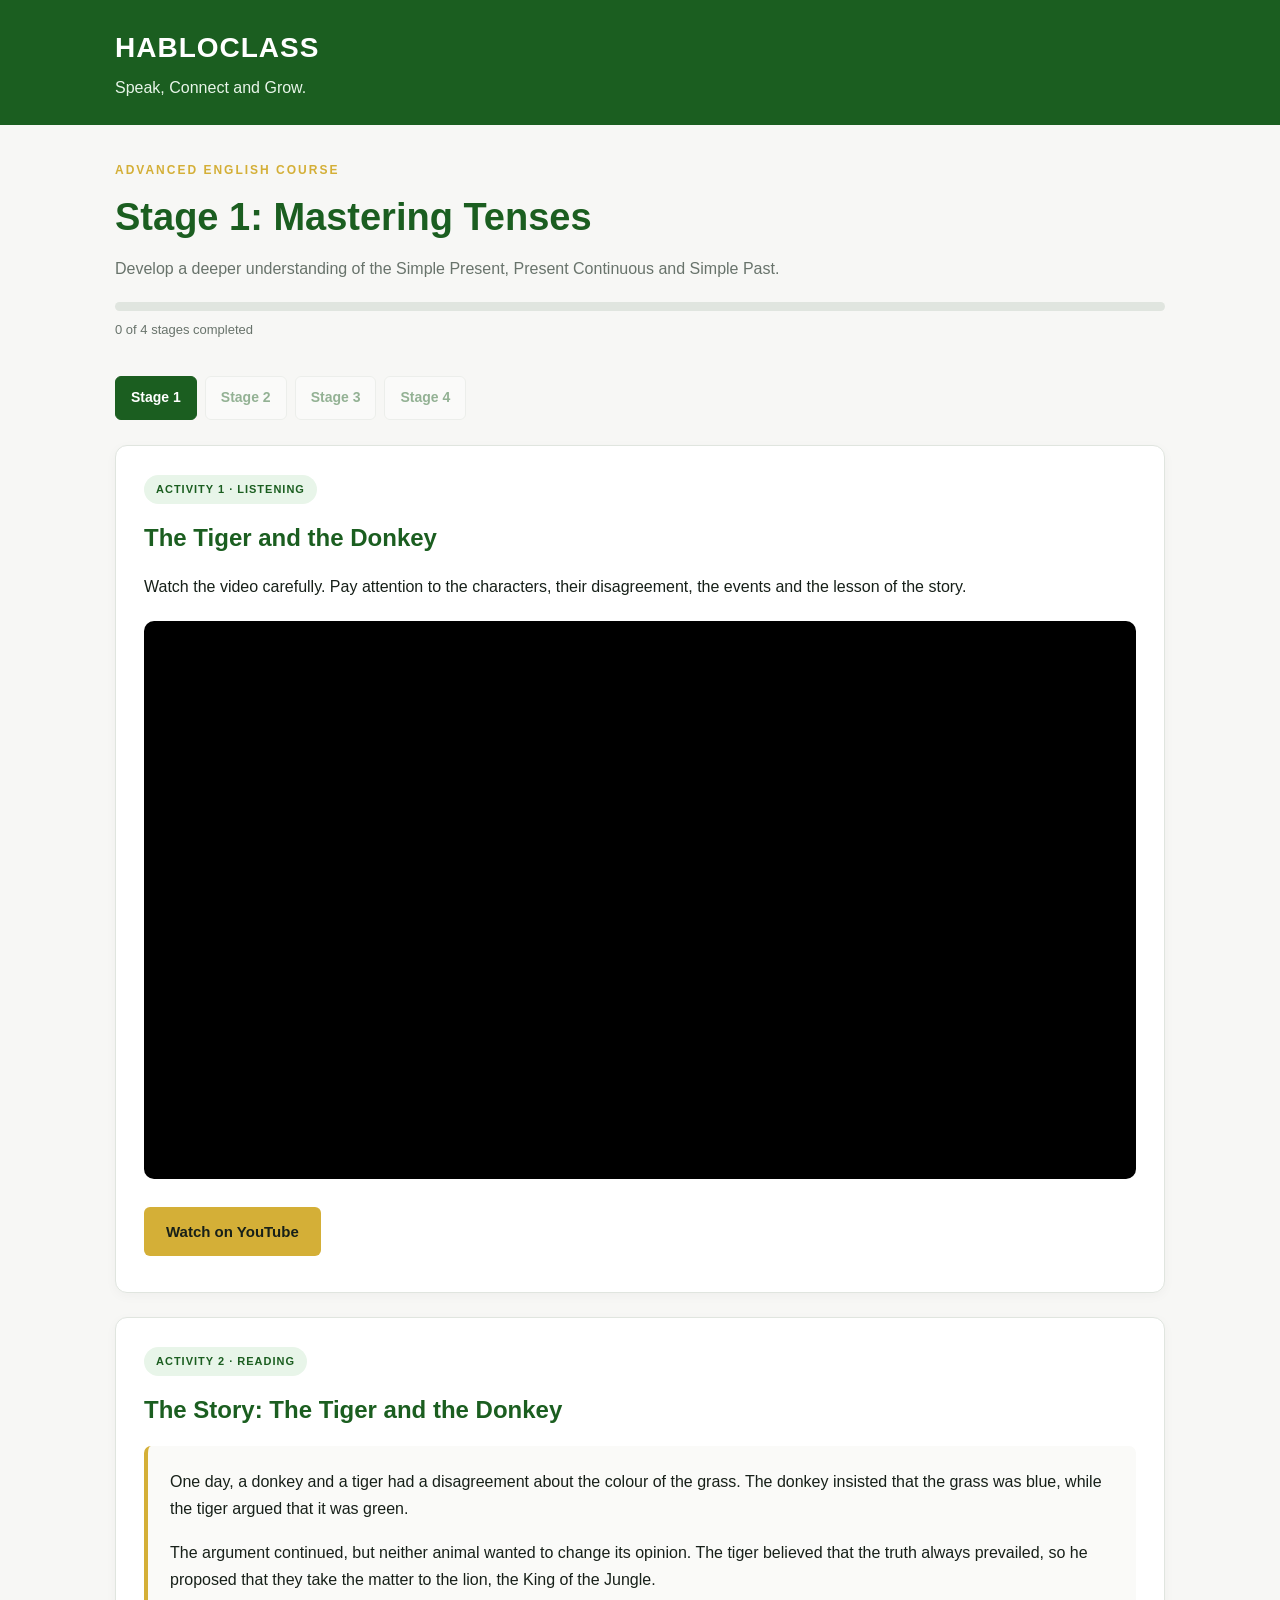
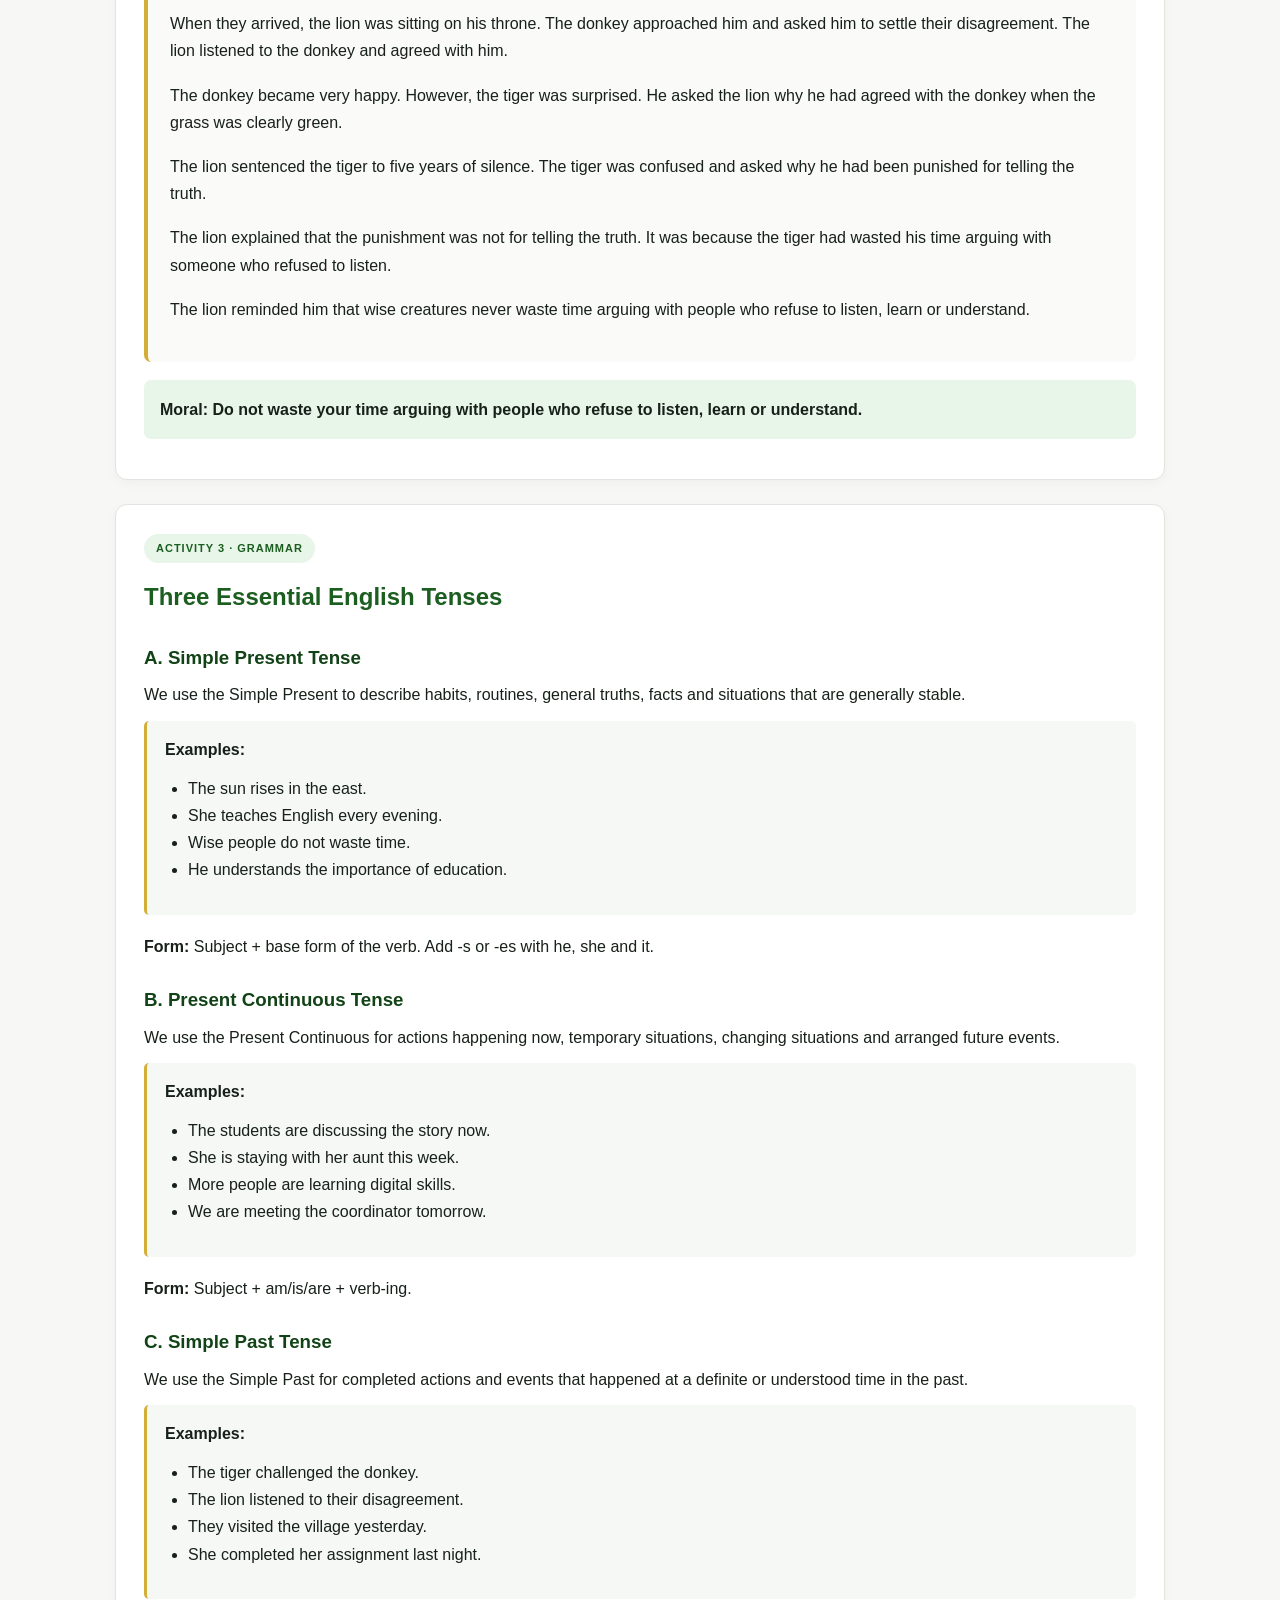
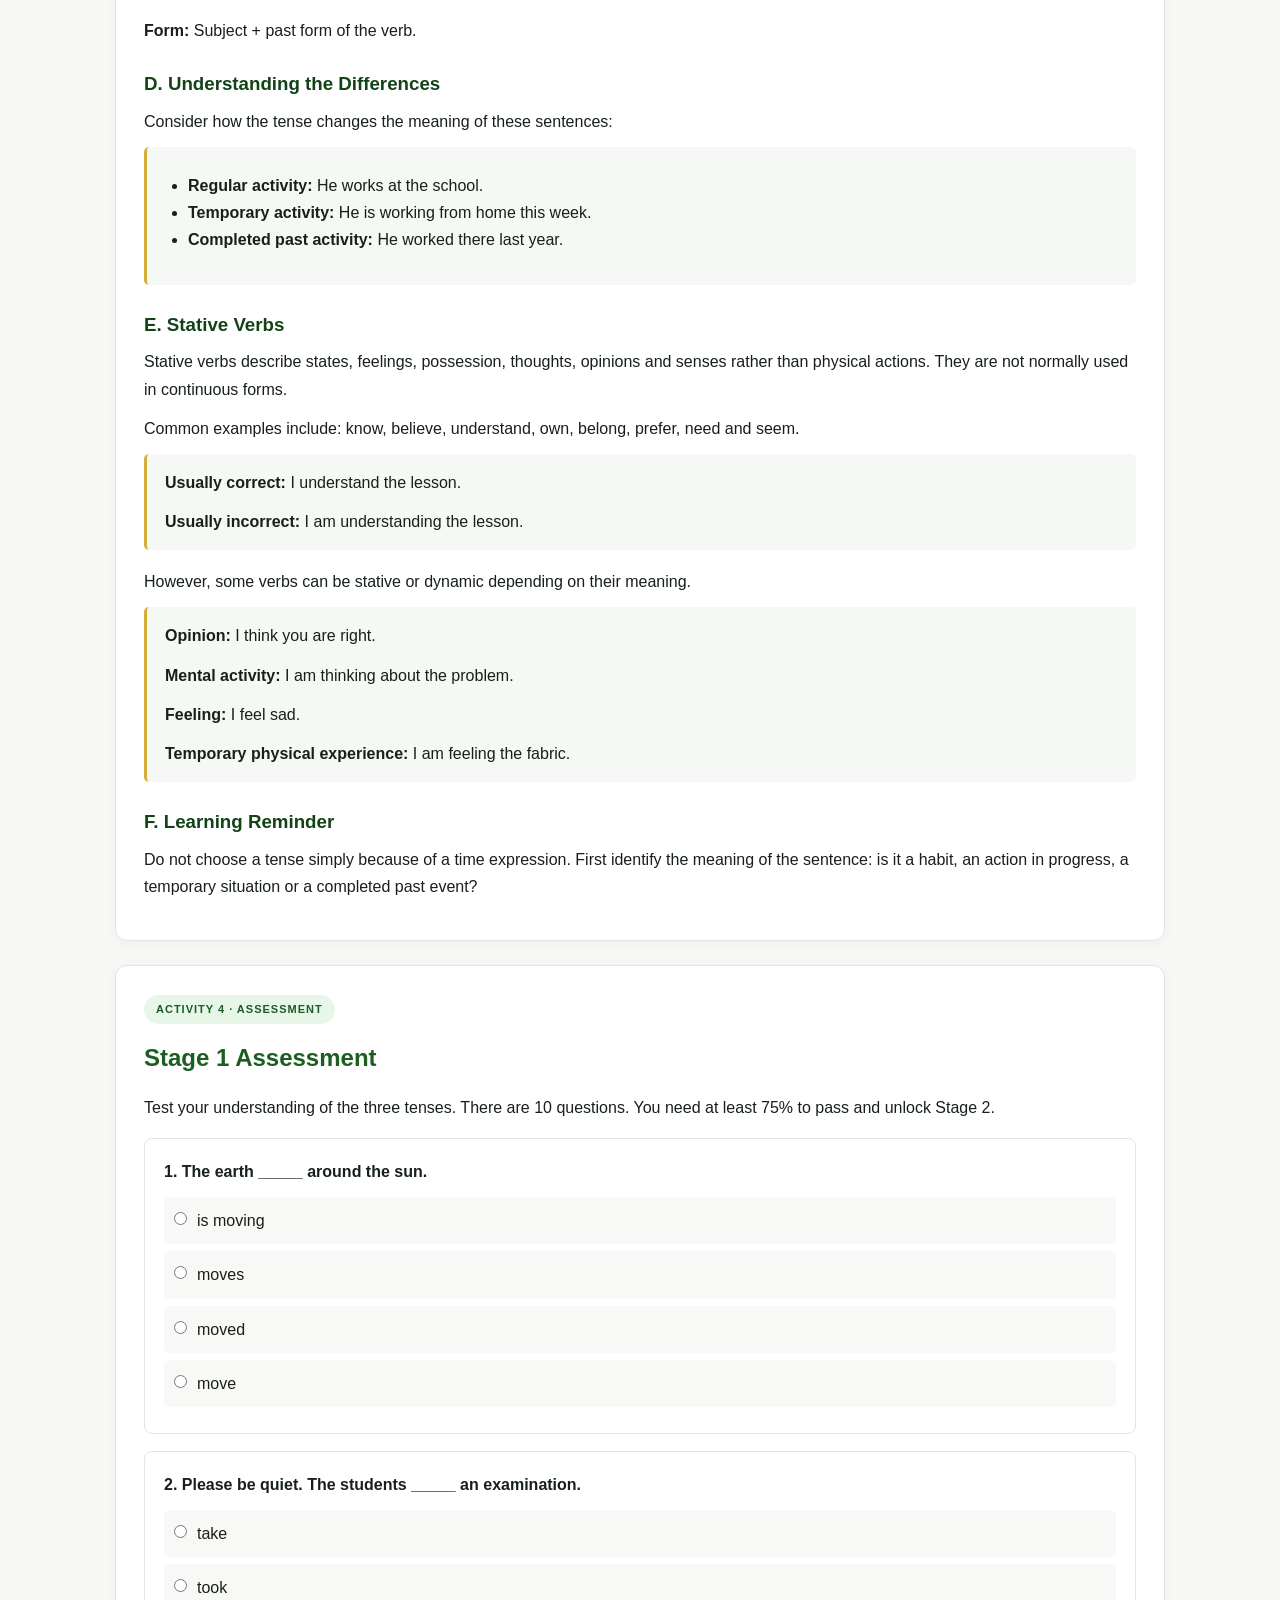
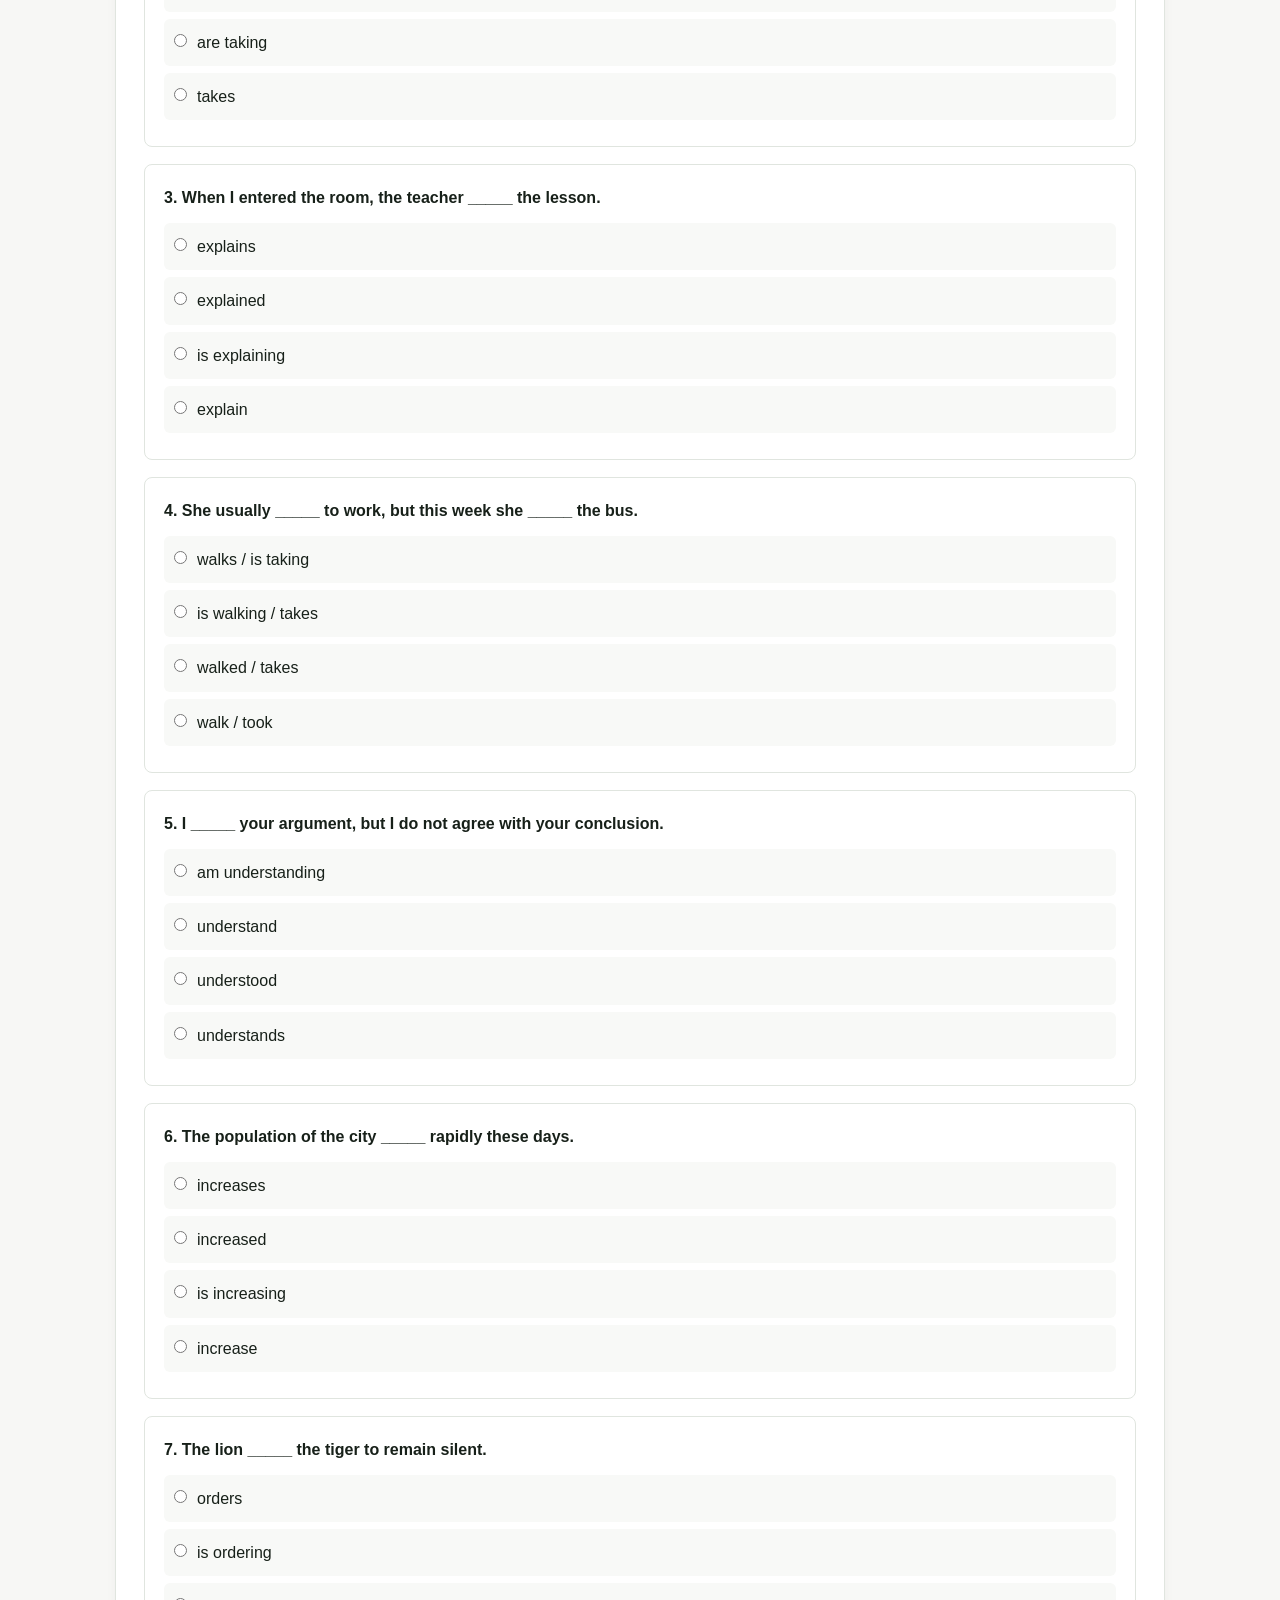
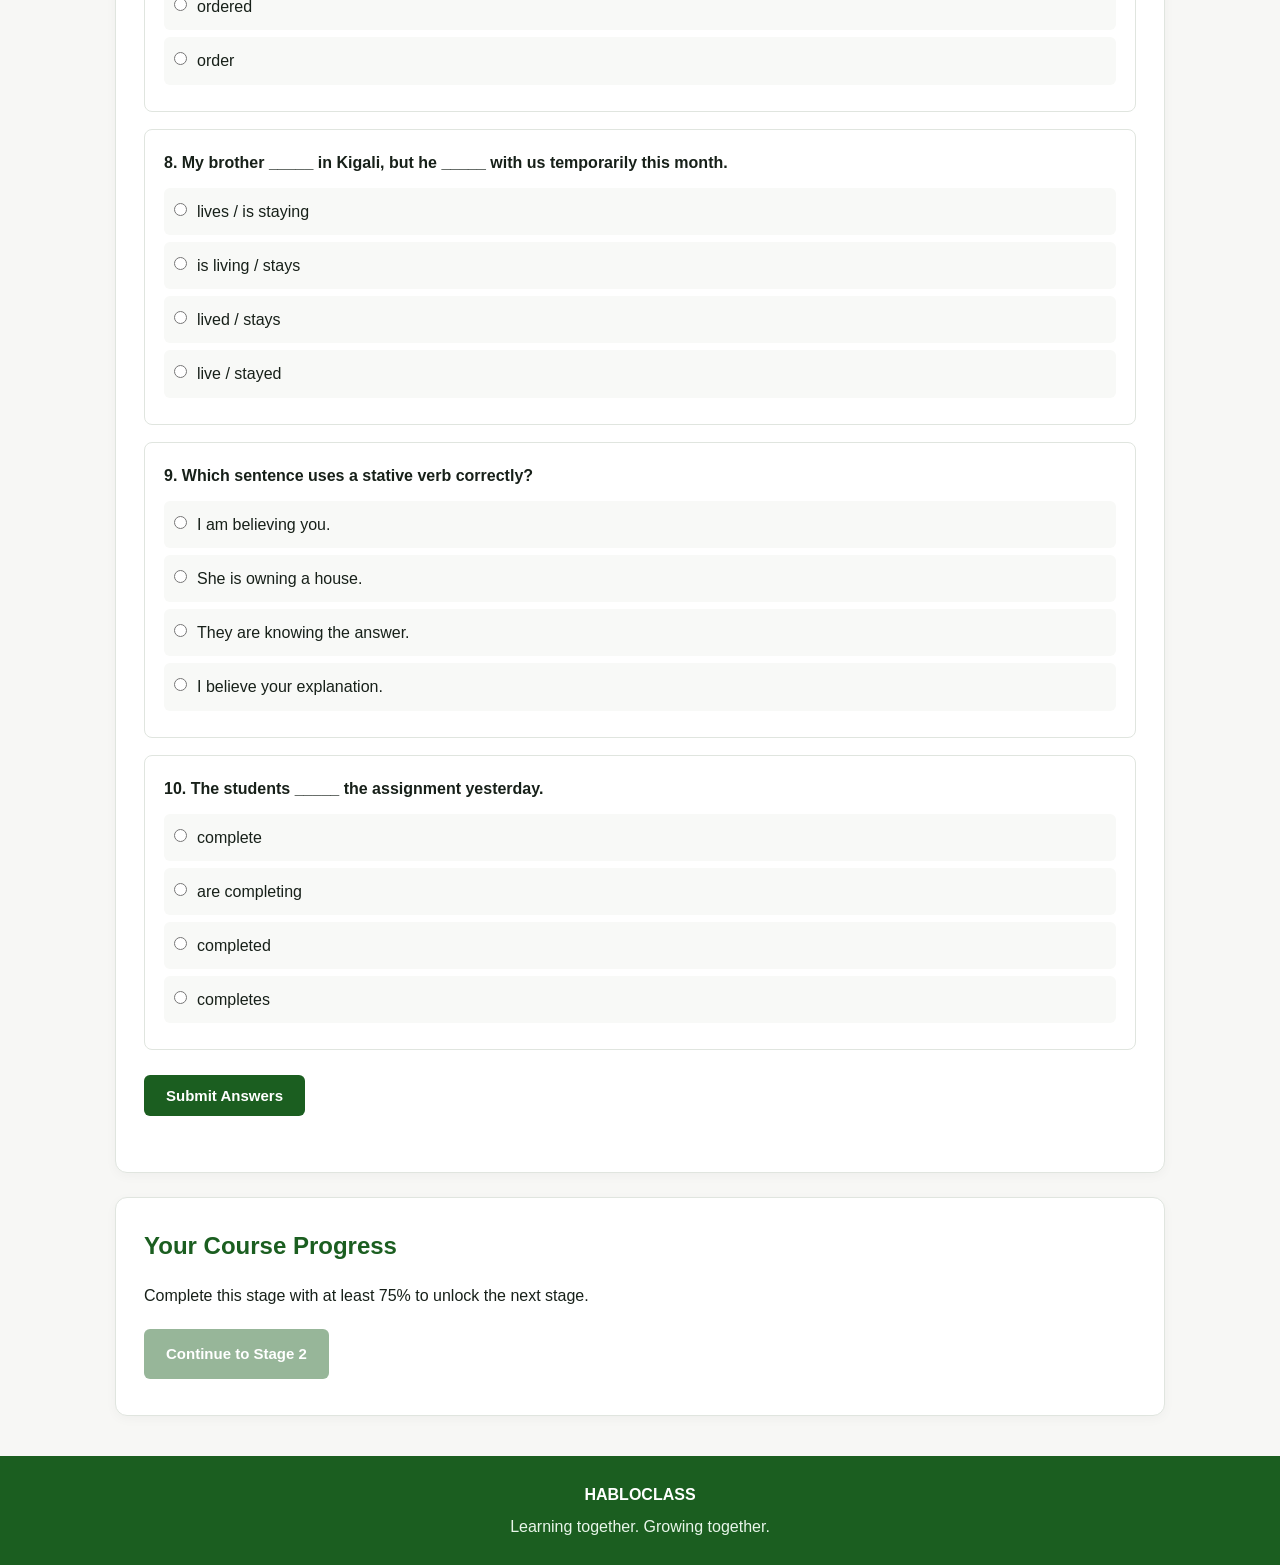
<file: index.html>
<!DOCTYPE html>
<html lang="en">
<head>
    <meta charset="UTF-8">
    <meta name="viewport" content="width=device-width, initial-scale=1.0">

    <title>HABLOCLASS | Stage 1: Mastering Tenses</title>

    <link rel="stylesheet" href="style.css">
    <script src="script.js" defer></script>
</head>

<body data-stage="1">

<header class="site-header">
    <div class="container">
        <h1>HABLOCLASS</h1>
        <p>Speak, Connect and Grow.</p>
    </div>
</header>

<main class="container">

    <!-- INTRODUCTION -->
    <section class="hero">
        <p class="eyebrow">ADVANCED ENGLISH COURSE</p>

        <h2>Stage 1: Mastering Tenses</h2>

        <p>
            Develop a deeper understanding of the Simple Present,
            Present Continuous and Simple Past.
        </p>

        <div class="progress-track">
            <div id="progressBar"></div>
        </div>

        <p id="progressText" class="small-text">
            Stage 1 of 4
        </p>
    </section>

    <!-- STAGE NAVIGATION -->
    <nav class="stage-nav">
        <a class="active" href="index.html">Stage 1</a>
        <a href="stage2.html" data-stage-link="2">Stage 2</a>
        <a href="stage3.html" data-stage-link="3">Stage 3</a>
        <a href="stage4.html" data-stage-link="4">Stage 4</a>
    </nav>

    <!-- ACTIVITY 1: LISTENING -->
    <section class="card">
        <span class="tag">ACTIVITY 1 · LISTENING</span>

        <h2>The Tiger and the Donkey</h2>

        <p>
            Watch the video carefully. Pay attention to the characters,
            their disagreement, the events and the lesson of the story.
        </p>

        <div class="video-container">
            <iframe
                src="https://www.youtube.com/embed/P4dQxwvyyxE?rel=0"
                title="The Tiger and the Donkey"
                allow="accelerometer; autoplay; clipboard-write; encrypted-media; gyroscope; picture-in-picture; web-share"
                referrerpolicy="strict-origin-when-cross-origin"
                allowfullscreen>
            </iframe>
        </div>

        <a
            class="button secondary"
            href="https://www.youtube.com/watch?v=P4dQxwvyyxE"
            target="_blank"
            rel="noopener noreferrer">
            Watch on YouTube
        </a>
    </section>

    <!-- ACTIVITY 2: READING -->
    <section class="card">
        <span class="tag">ACTIVITY 2 · READING</span>

        <h2>The Story: The Tiger and the Donkey</h2>

        <article class="story">

            <p>
                One day, a donkey and a tiger had a disagreement about
                the colour of the grass. The donkey insisted that the
                grass was blue, while the tiger argued that it was green.
            </p>

            <p>
                The argument continued, but neither animal wanted to
                change its opinion. The tiger believed that the truth
                always prevailed, so he proposed that they take the
                matter to the lion, the King of the Jungle.
            </p>

            <p>
                When they arrived, the lion was sitting on his throne.
                The donkey approached him and asked him to settle their
                disagreement. The lion listened to the donkey and agreed
                with him.
            </p>

            <p>
                The donkey became very happy. However, the tiger was
                surprised. He asked the lion why he had agreed with the
                donkey when the grass was clearly green.
            </p>

            <p>
                The lion sentenced the tiger to five years of silence.
                The tiger was confused and asked why he had been punished
                for telling the truth.
            </p>

            <p>
                The lion explained that the punishment was not for
                telling the truth. It was because the tiger had wasted
                his time arguing with someone who refused to listen.
            </p>

            <p>
                The lion reminded him that wise creatures never waste
                time arguing with people who refuse to listen, learn
                or understand.
            </p>

        </article>

        <p class="moral">
            <strong>Moral:</strong>
            Do not waste your time arguing with people who refuse
            to listen, learn or understand.
        </p>
    </section>

    <!-- ACTIVITY 3: GRAMMAR -->
    <section class="card lesson">

        <span class="tag">ACTIVITY 3 · GRAMMAR</span>

        <h2>Three Essential English Tenses</h2>

        <!-- SIMPLE PRESENT -->
        <h3>A. Simple Present Tense</h3>

        <p>
            We use the Simple Present to describe habits, routines,
            general truths, facts and situations that are generally stable.
        </p>

        <div class="example">
            <p><strong>Examples:</strong></p>

            <ul>
                <li>The sun rises in the east.</li>
                <li>She teaches English every evening.</li>
                <li>Wise people do not waste time.</li>
                <li>He understands the importance of education.</li>
            </ul>
        </div>

        <p>
            <strong>Form:</strong>
            Subject + base form of the verb.
            Add -s or -es with he, she and it.
        </p>

        <!-- PRESENT CONTINUOUS -->
        <h3>B. Present Continuous Tense</h3>

        <p>
            We use the Present Continuous for actions happening now,
            temporary situations, changing situations and arranged
            future events.
        </p>

        <div class="example">
            <p><strong>Examples:</strong></p>

            <ul>
                <li>The students are discussing the story now.</li>
                <li>She is staying with her aunt this week.</li>
                <li>More people are learning digital skills.</li>
                <li>We are meeting the coordinator tomorrow.</li>
            </ul>
        </div>

        <p>
            <strong>Form:</strong>
            Subject + am/is/are + verb-ing.
        </p>

        <!-- SIMPLE PAST -->
        <h3>C. Simple Past Tense</h3>

        <p>
            We use the Simple Past for completed actions and events
            that happened at a definite or understood time in the past.
        </p>

        <div class="example">
            <p><strong>Examples:</strong></p>

            <ul>
                <li>The tiger challenged the donkey.</li>
                <li>The lion listened to their disagreement.</li>
                <li>They visited the village yesterday.</li>
                <li>She completed her assignment last night.</li>
            </ul>
        </div>

        <p>
            <strong>Form:</strong>
            Subject + past form of the verb.
        </p>

        <!-- ADVANCED DISTINCTIONS -->
        <h3>D. Understanding the Differences</h3>

        <p>
            Consider how the tense changes the meaning of these sentences:
        </p>

        <div class="example">
            <ul>
                <li>
                    <strong>Regular activity:</strong>
                    He works at the school.
                </li>

                <li>
                    <strong>Temporary activity:</strong>
                    He is working from home this week.
                </li>

                <li>
                    <strong>Completed past activity:</strong>
                    He worked there last year.
                </li>
            </ul>
        </div>

        <!-- STATIVE VERBS -->
        <h3>E. Stative Verbs</h3>

        <p>
            Stative verbs describe states, feelings, possession,
            thoughts, opinions and senses rather than physical actions.
            They are not normally used in continuous forms.
        </p>

        <p>
            Common examples include:
            know, believe, understand, own, belong, prefer, need and seem.
        </p>

        <div class="example">

            <p>
                <strong>Usually correct:</strong>
                I understand the lesson.
            </p>

            <p>
                <strong>Usually incorrect:</strong>
                I am understanding the lesson.
            </p>

        </div>

        <p>
            However, some verbs can be stative or dynamic depending
            on their meaning.
        </p>

        <div class="example">

            <p>
                <strong>Opinion:</strong>
                I think you are right.
            </p>

            <p>
                <strong>Mental activity:</strong>
                I am thinking about the problem.
            </p>

            <p>
                <strong>Feeling:</strong>
                I feel sad.
            </p>

            <p>
                <strong>Temporary physical experience:</strong>
                I am feeling the fabric.
            </p>

        </div>

        <!-- LEARNING REMINDER -->
        <h3>F. Learning Reminder</h3>

        <p>
            Do not choose a tense simply because of a time expression.
            First identify the meaning of the sentence: is it a habit,
            an action in progress, a temporary situation or a completed
            past event?
        </p>

    </section>

    <!-- ACTIVITY 4: ASSESSMENT -->
    <section class="card">

        <span class="tag">ACTIVITY 4 · ASSESSMENT</span>

        <h2>Stage 1 Assessment</h2>

        <p>
            Test your understanding of the three tenses.
            There are 10 questions. You need at least 75% to pass
            and unlock Stage 2.
        </p>

        <div id="quizQuestions"></div>

        <button class="button" id="submitQuiz">
            Submit Answers
        </button>

        <div id="quizResult" aria-live="polite"></div>

    </section>

    <!-- COURSE PROGRESS -->
    <section class="card">

        <h2>Your Course Progress</h2>

        <p id="completionStatus">
            Stage 1 is in progress.
        </p>

        <a
            class="button locked-link"
            id="nextStage"
            href="stage2.html">
            Continue to Stage 2
        </a>

    </section>

</main>

<!-- FOOTER -->
<footer>
    <strong>HABLOCLASS</strong>
    <p>Learning together. Growing together.</p>
</footer>

</body>
</html>
</file>
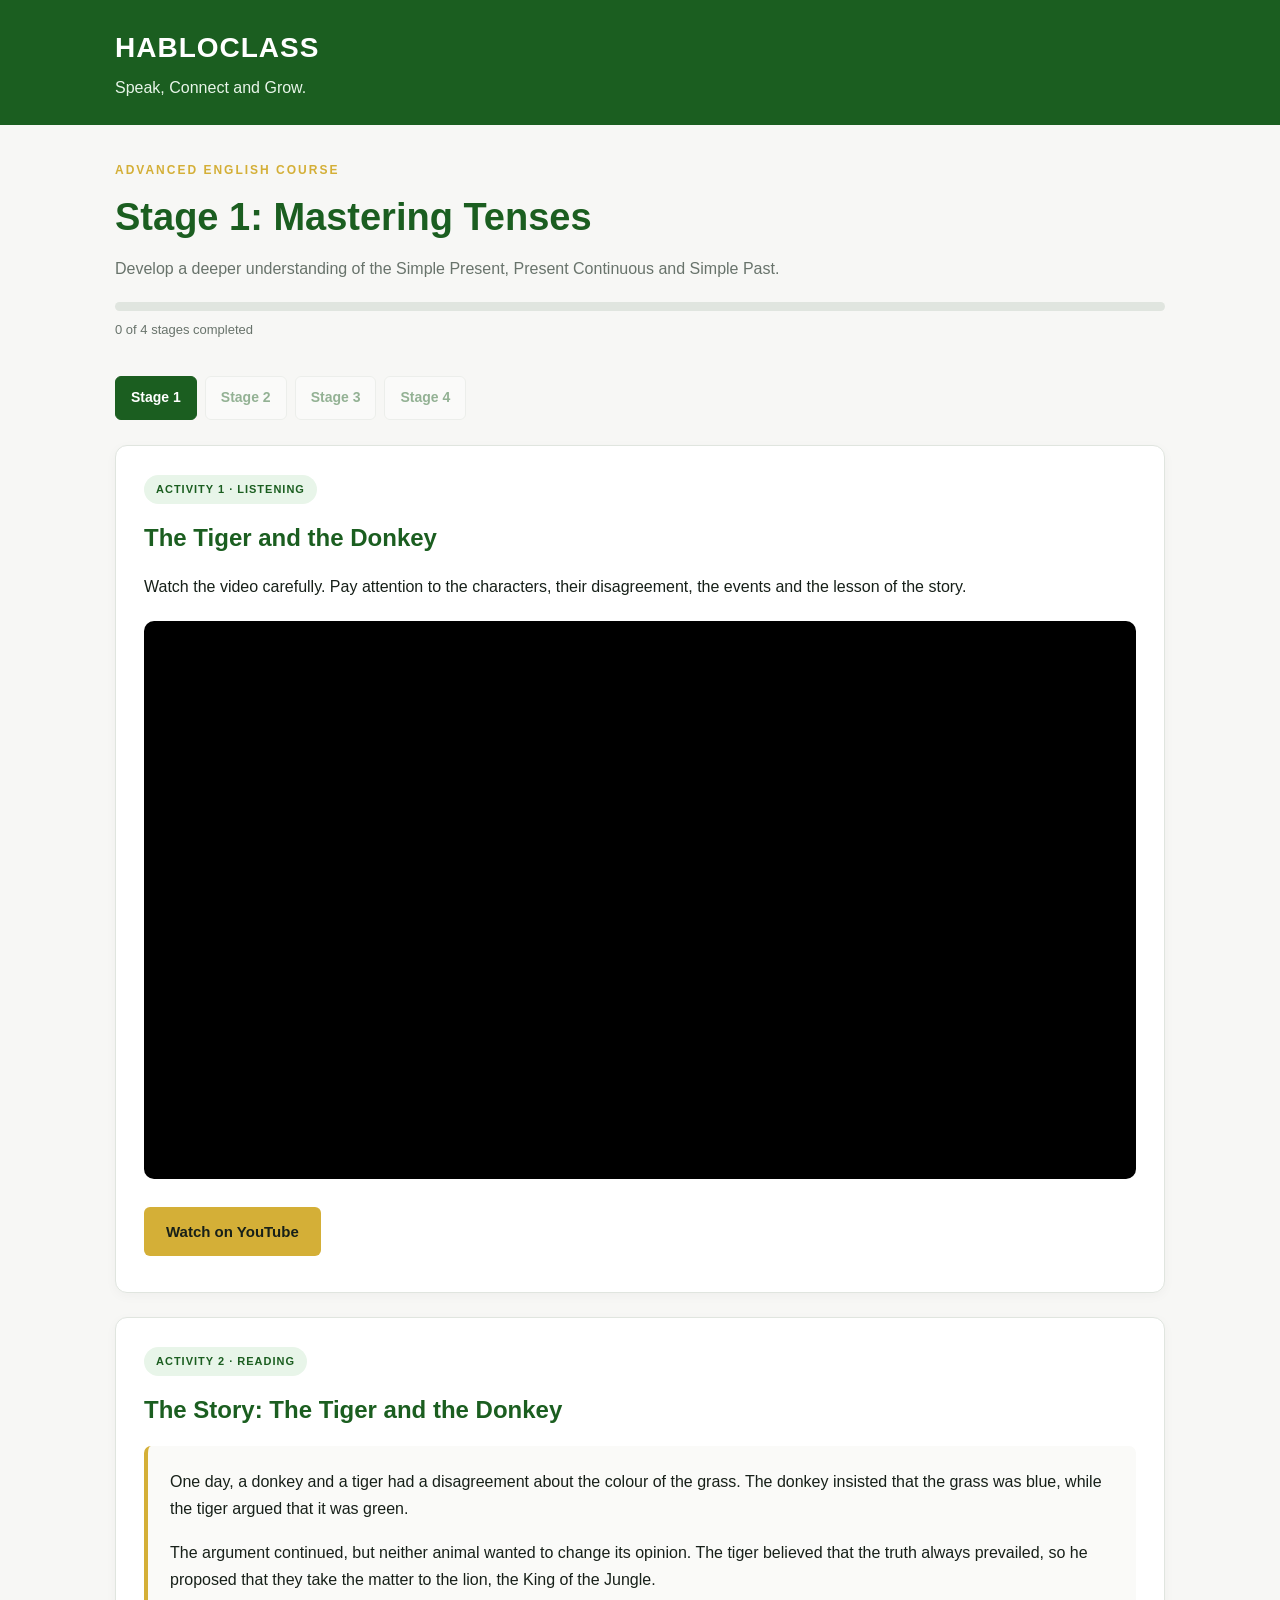
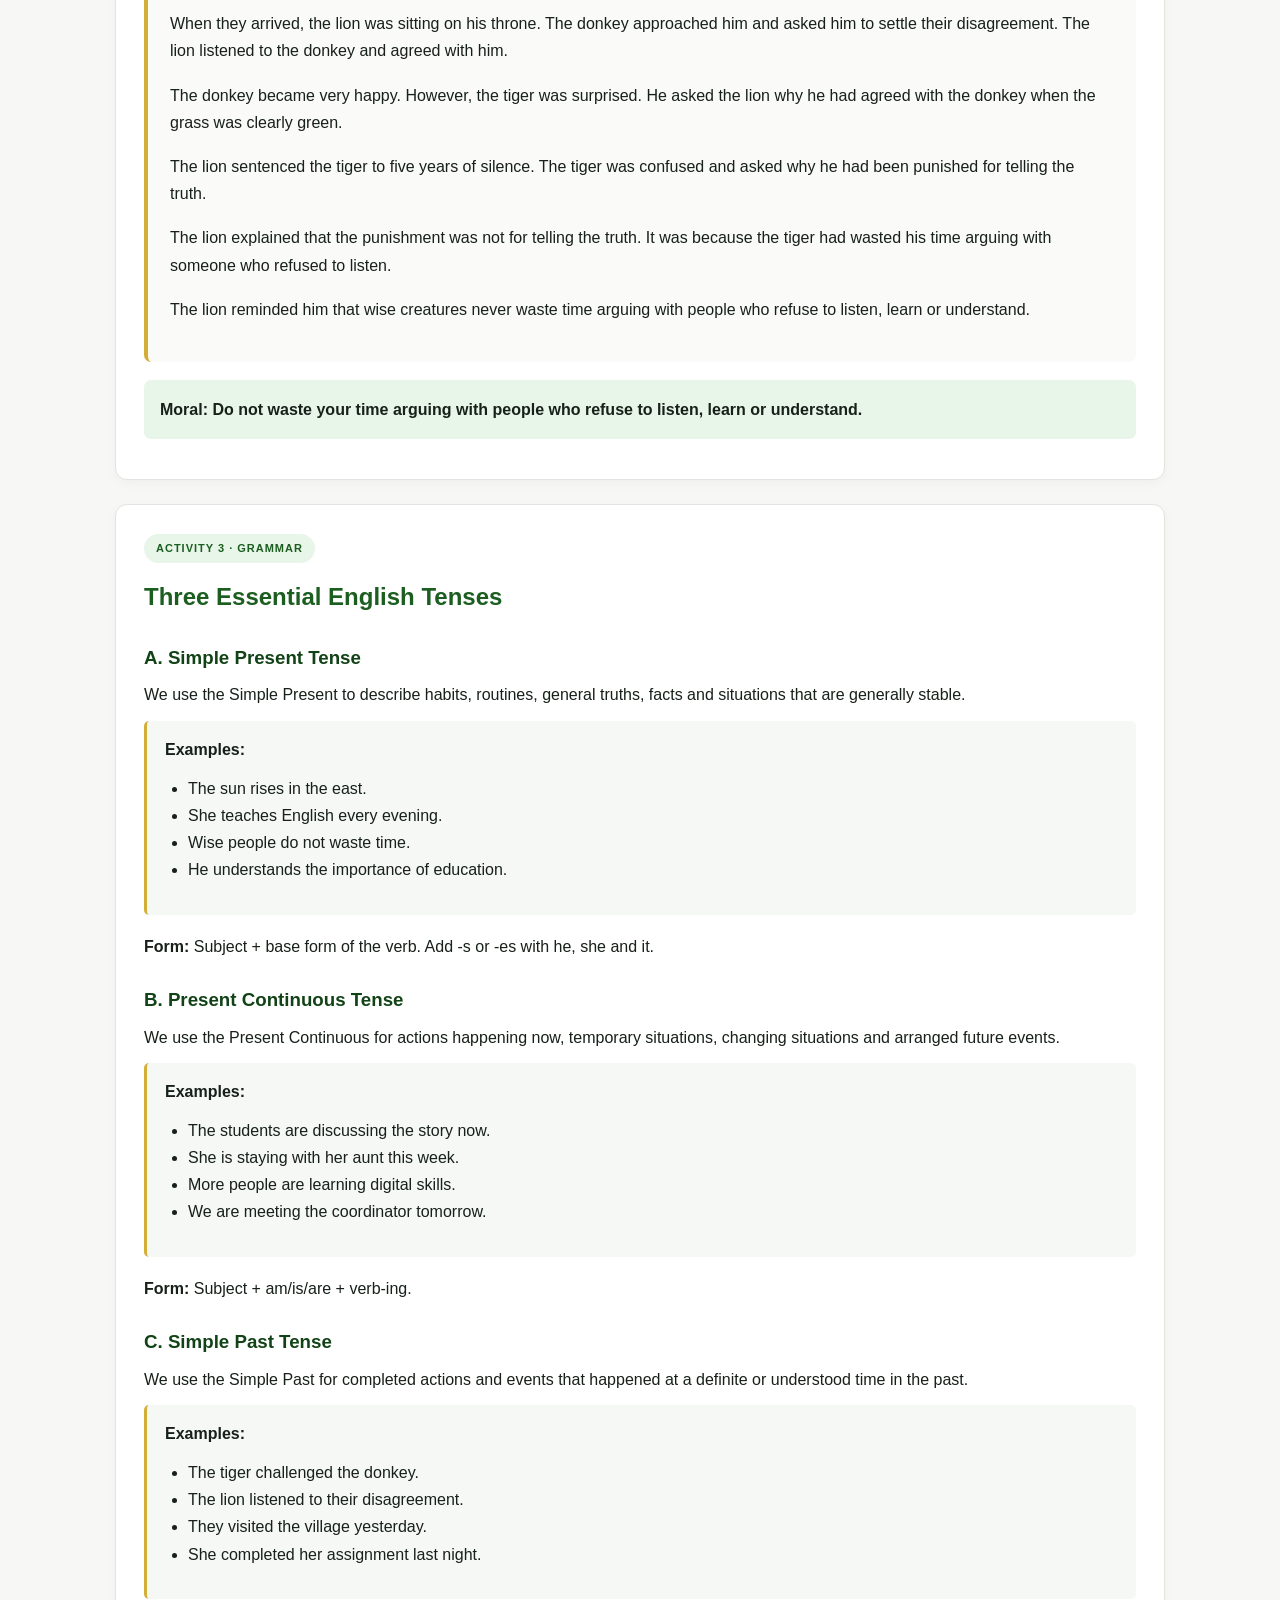
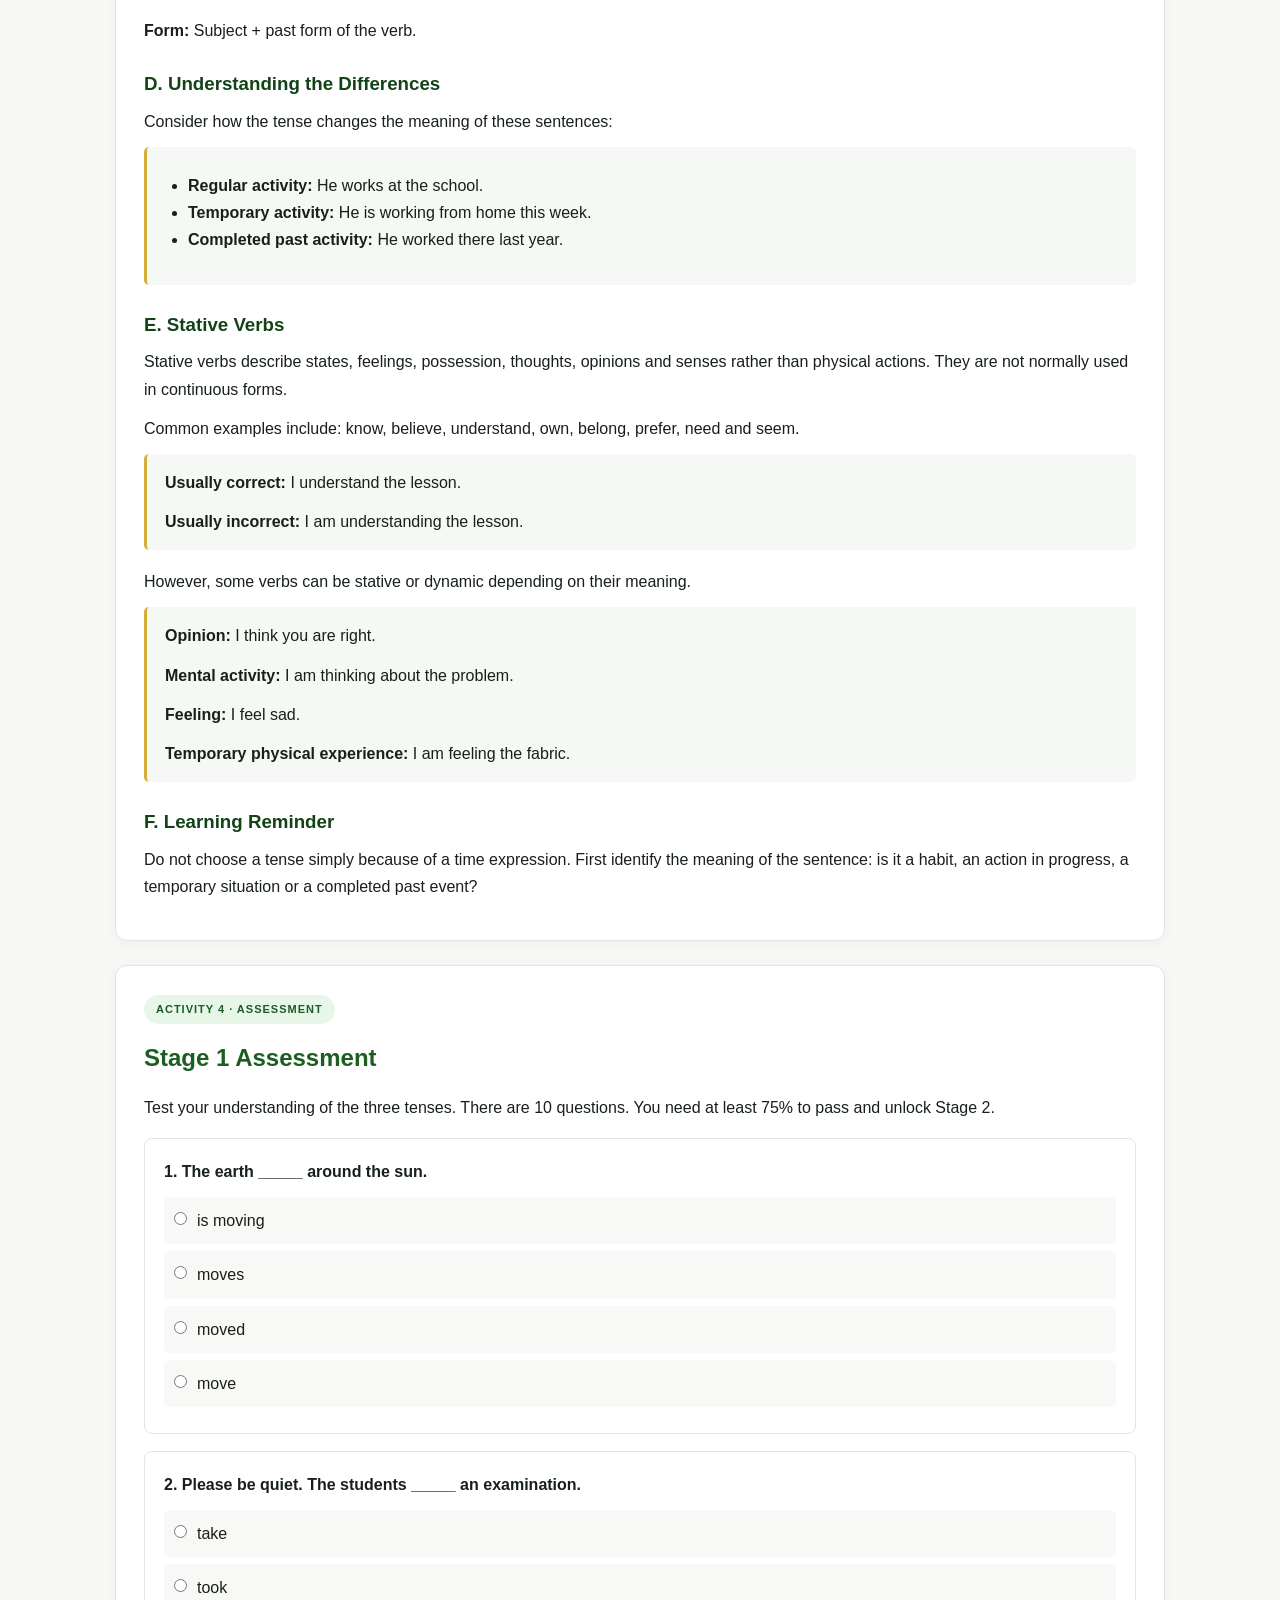
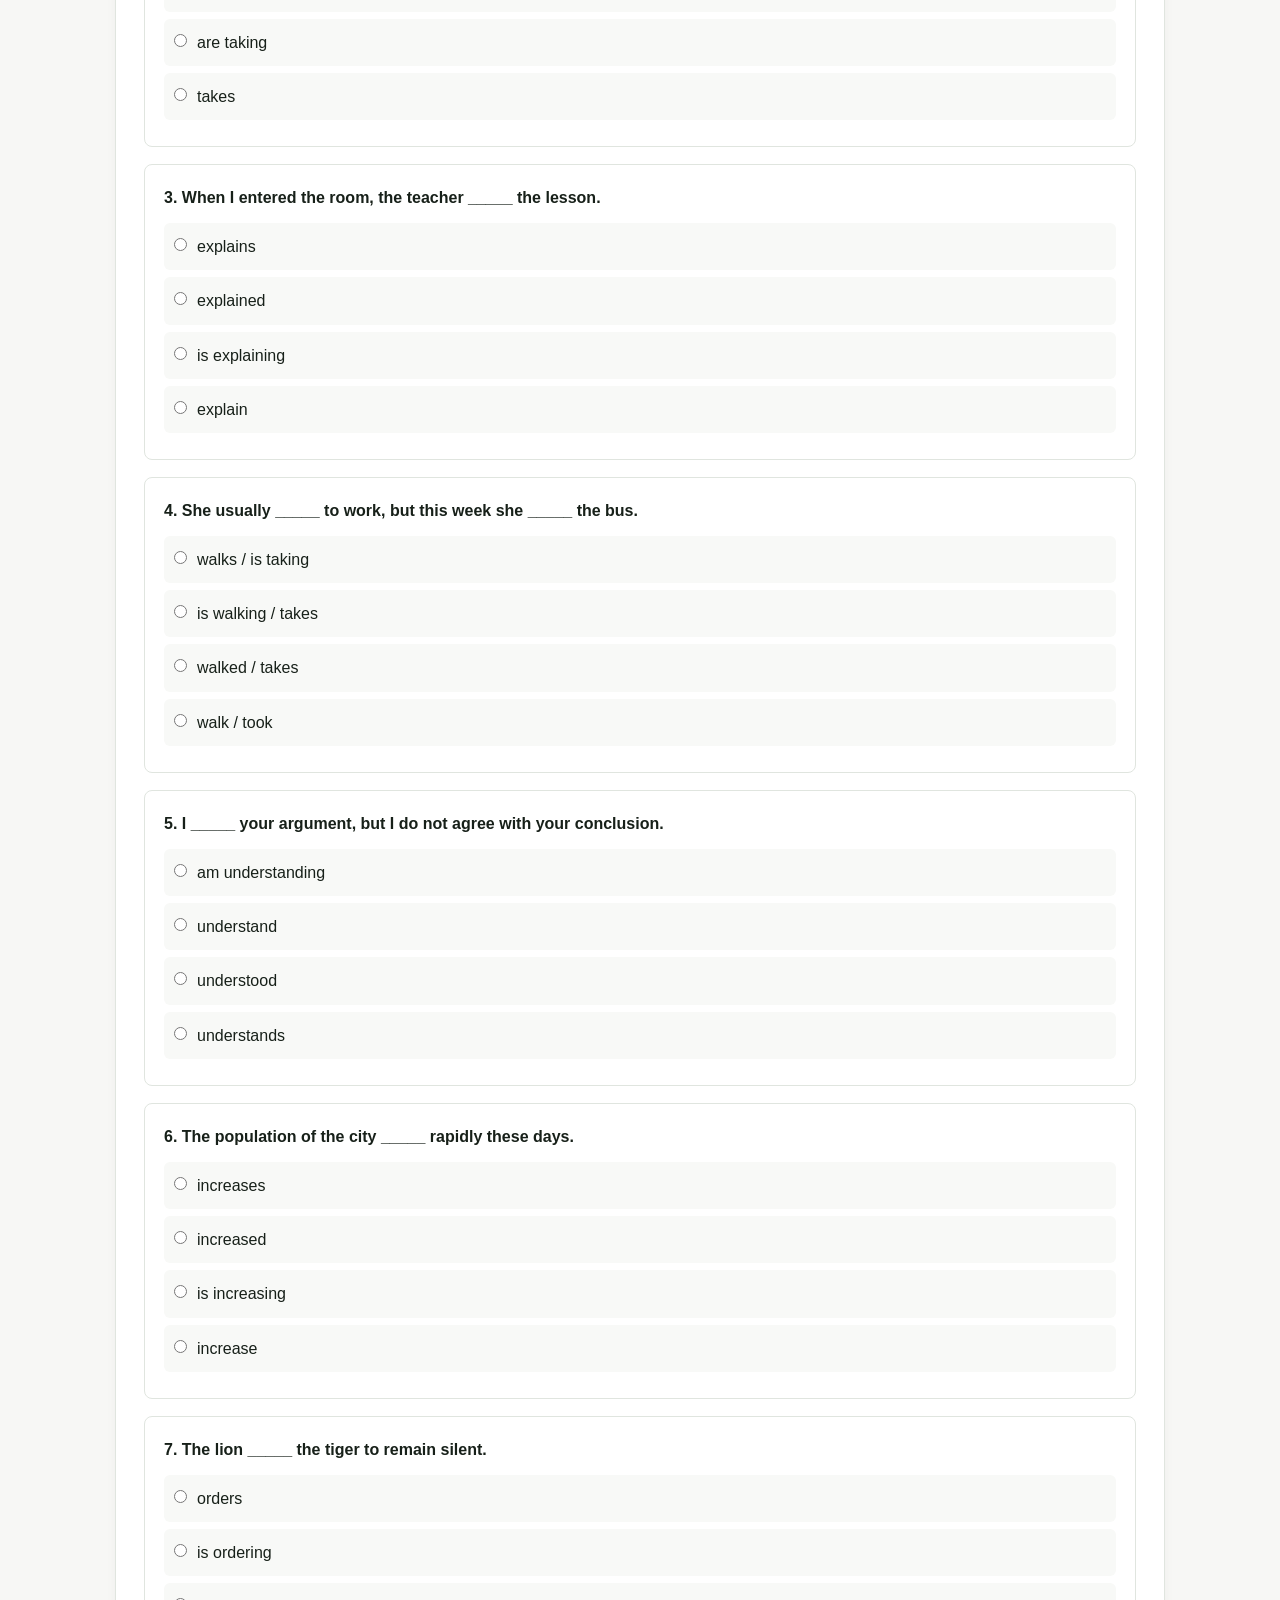
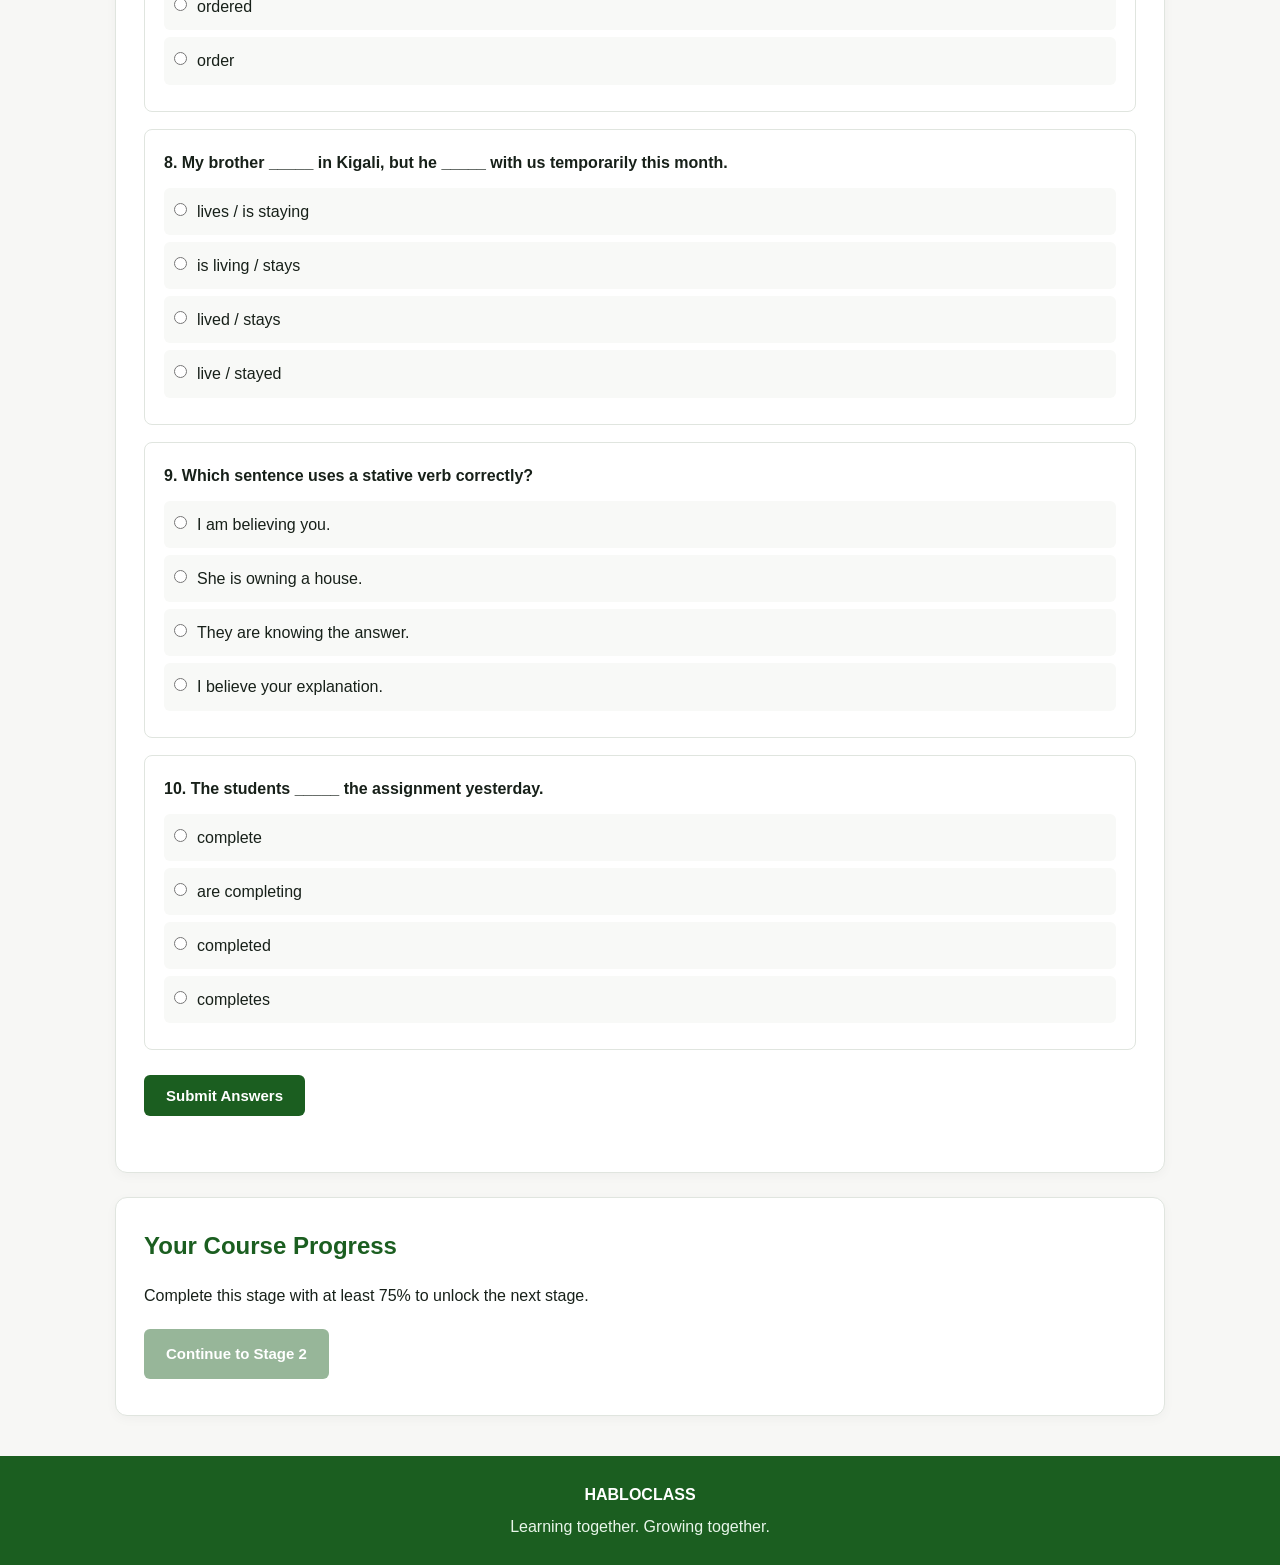
<file: stage2.html>
<!DOCTYPE html>
<html lang="en">
<head>
    <meta charset="UTF-8">
    <meta name="viewport" content="width=device-width, initial-scale=1.0">
    <title>HABLOCLASS | Stage 2: FANBOYS</title>
    <link rel="stylesheet" href="style.css">
    <script src="script.js" defer></script>
</head>
<body data-stage="2">

<header class="site-header">
    <div class="container">
        <h1>HABLOCLASS</h1>
        <p>Speak, Connect and Grow.</p>
    </div>
</header>

<main class="container">
    <section class="hero">
        <p class="eyebrow">ADVANCED ENGLISH COURSE</p>
        <h2>Stage 2: FANBOYS</h2>
        <p>Coordinating conjunctions and complex sentence construction.</p>
        <div class="progress-track"><div id="progressBar"></div></div>
        <p id="progressText" class="small-text">Stage 2 of 4</p>
    </section>

    <nav class="stage-nav">
        <a href="index.html">Stage 1</a>
        <a class="active" href="stage2.html">Stage 2</a>
        <a href="stage3.html" data-stage-link="3">Stage 3</a>
        <a href="stage4.html" data-stage-link="4">Stage 4</a>
    </nav>

    <section class="card lesson">
        <span class="tag">ACTIVITY 1 · GRAMMAR</span>
        <h2>What are FANBOYS?</h2>
        <p>
            FANBOYS is a memory aid for seven coordinating conjunctions.
            They connect words, phrases or independent clauses of equal
            grammatical importance.
        </p>

        <div class="fanboys-grid">
            <div><strong>F — For</strong><p>Shows a reason or explanation.</p><p class="example">I stayed inside, for it was raining.</p></div>
            <div><strong>A — And</strong><p>Adds information.</p><p class="example">She reads and writes every day.</p></div>
            <div><strong>N — Nor</strong><p>Adds a negative idea.</p><p class="example">He did not call, nor did he send a message.</p></div>
            <div><strong>B — But</strong><p>Shows contrast.</p><p class="example">The task was difficult, but we completed it.</p></div>
            <div><strong>O — Or</strong><p>Shows a choice or alternative.</p><p class="example">You can revise now, or you can revise later.</p></div>
            <div><strong>Y — Yet</strong><p>Shows an unexpected contrast.</p><p class="example">She was tired, yet she continued working.</p></div>
            <div><strong>S — So</strong><p>Shows a result or consequence.</p><p class="example">It was raining, so we stayed indoors.</p></div>
        </div>

        <h3>Important: Independent clauses</h3>
        <p>
            An independent clause has a subject and a verb and expresses
            a complete thought.
        </p>
        <p class="example">
            The students were tired. They continued studying.
        </p>
        <p>
            Joined with a coordinating conjunction:
        </p>
        <p class="example">
            The students were tired, yet they continued studying.
        </p>

        <h3>Punctuation rule</h3>
        <p>
            When a coordinating conjunction joins two independent
            clauses, place a comma before the conjunction.
        </p>
        <p class="example">
            I wanted to attend the meeting, but I was ill.
        </p>
        <p>
            When joining only two words or phrases, a comma is
            generally not needed.
        </p>
        <p class="example">
            She bought notebooks and pens.
        </p>

        <h3>Pay special attention to YET</h3>
        <p>
            "Yet" can be a coordinating conjunction showing contrast.
            It can also be an adverb meaning "until now" or "so far."
        </p>
        <ul>
            <li><strong>Conjunction:</strong> He was inexperienced, yet he succeeded.</li>
            <li><strong>Adverb:</strong> He has not arrived yet.</li>
            <li><strong>Adverb in a question:</strong> Have you finished yet?</li>
        </ul>
        <p>
            Do not confuse these grammatical roles. In the first
            example, "yet" joins contrasting independent clauses.
            In the other examples, it modifies the verb phrase.
        </p>

        <h3>Do not confuse FOR</h3>
        <p>
            As a FANBOYS conjunction, "for" introduces a reason:
        </p>
        <p class="example">She went home, for she was exhausted.</p>
        <p>
            As a preposition, "for" can express duration:
        </p>
        <p class="example">She studied for three hours.</p>
        <p>
            These are different grammatical uses. Stage 3 explores
            time expressions in more detail.
        </p>
    </section>

    <section class="card">
        <span class="tag">ACTIVITY 2 · PRACTICE</span>
        <h2>Build stronger sentences</h2>
        <p>Compare the meaning of each sentence:</p>
        <div class="example">
            <p>1. He was tired, <strong>but</strong> he stopped working.</p>
            <p>2. He was tired, <strong>yet</strong> he continued working.</p>
            <p>3. He was tired, <strong>so</strong> he went to bed.</p>
        </div>
        <p>
            The conjunction changes the relationship between the ideas.
            Choose it according to the meaning you intend to communicate.
        </p>
    </section>

    <section class="card">
        <span class="tag">ACTIVITY 3 · ASSESSMENT</span>
        <h2>Stage 2 assessment</h2>
        <p>There are 10 questions. You need at least 75% to unlock Stage 3.</p>
        <div id="quizQuestions"></div>
        <button class="button" id="submitQuiz">Submit answers</button>
        <div id="quizResult" aria-live="polite"></div>
    </section>

    <section class="card">
        <h2>Your course progress</h2>
        <p id="completionStatus">Stage 2 is in progress.</p>
        <a class="button locked-link" id="nextStage" href="stage3.html">
            Continue to Stage 3
        </a>
    </section>
</main>

<footer>
    <strong>HABLOCLASS</strong>
    <p>Learning together. Growing together.</p>
</footer>

</body>
</html>
</file>
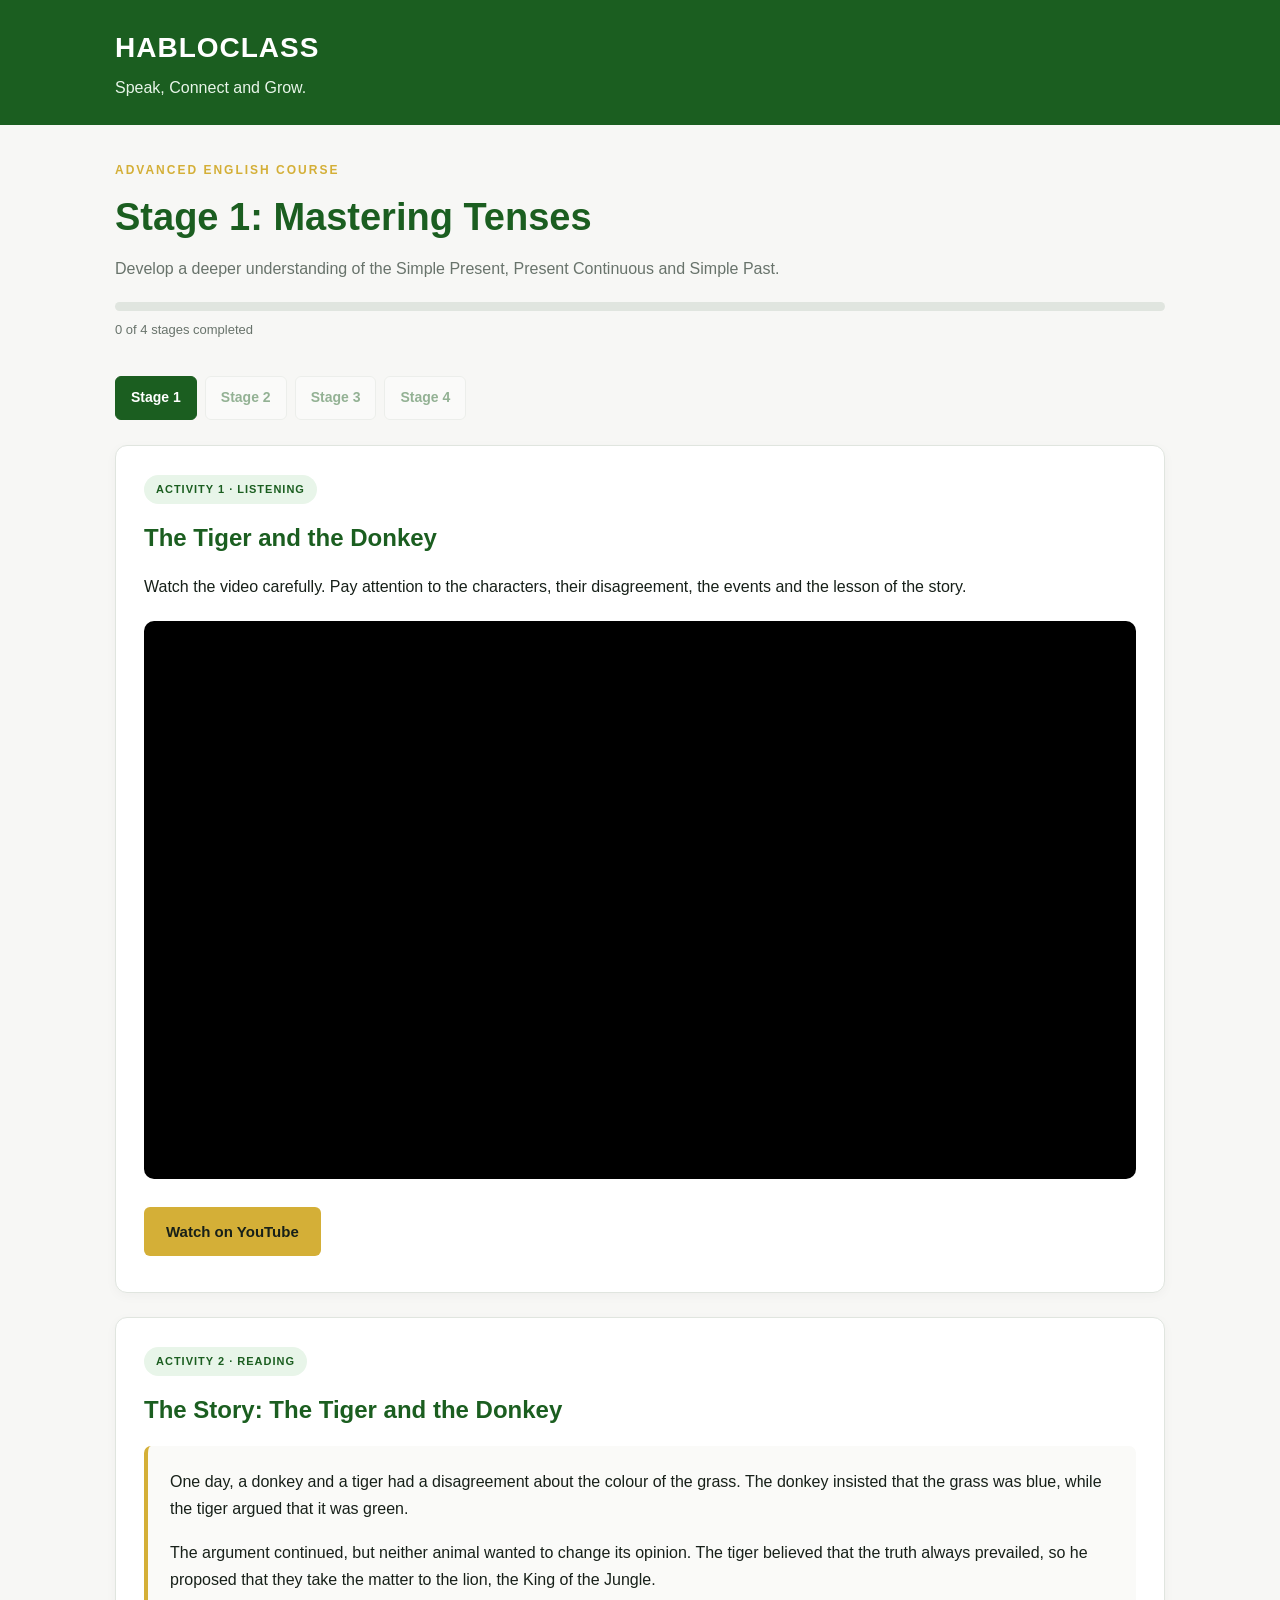
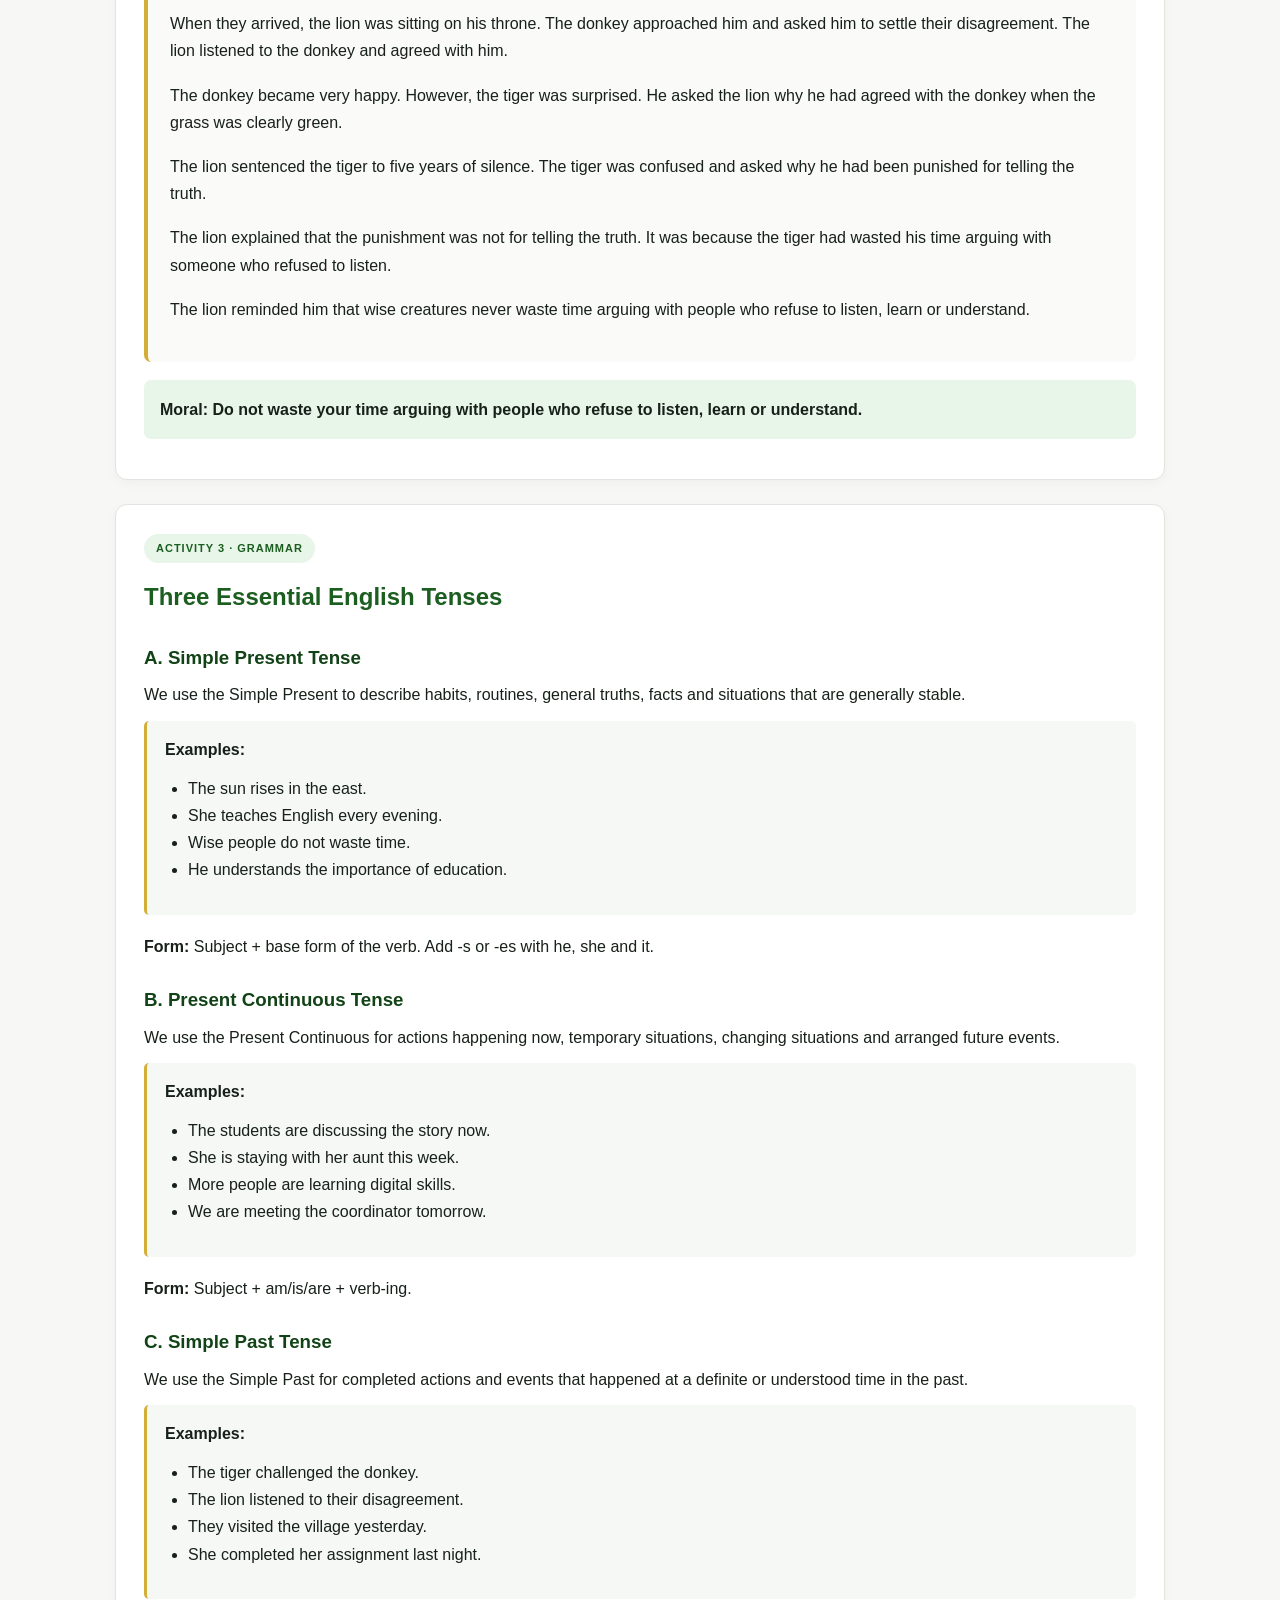
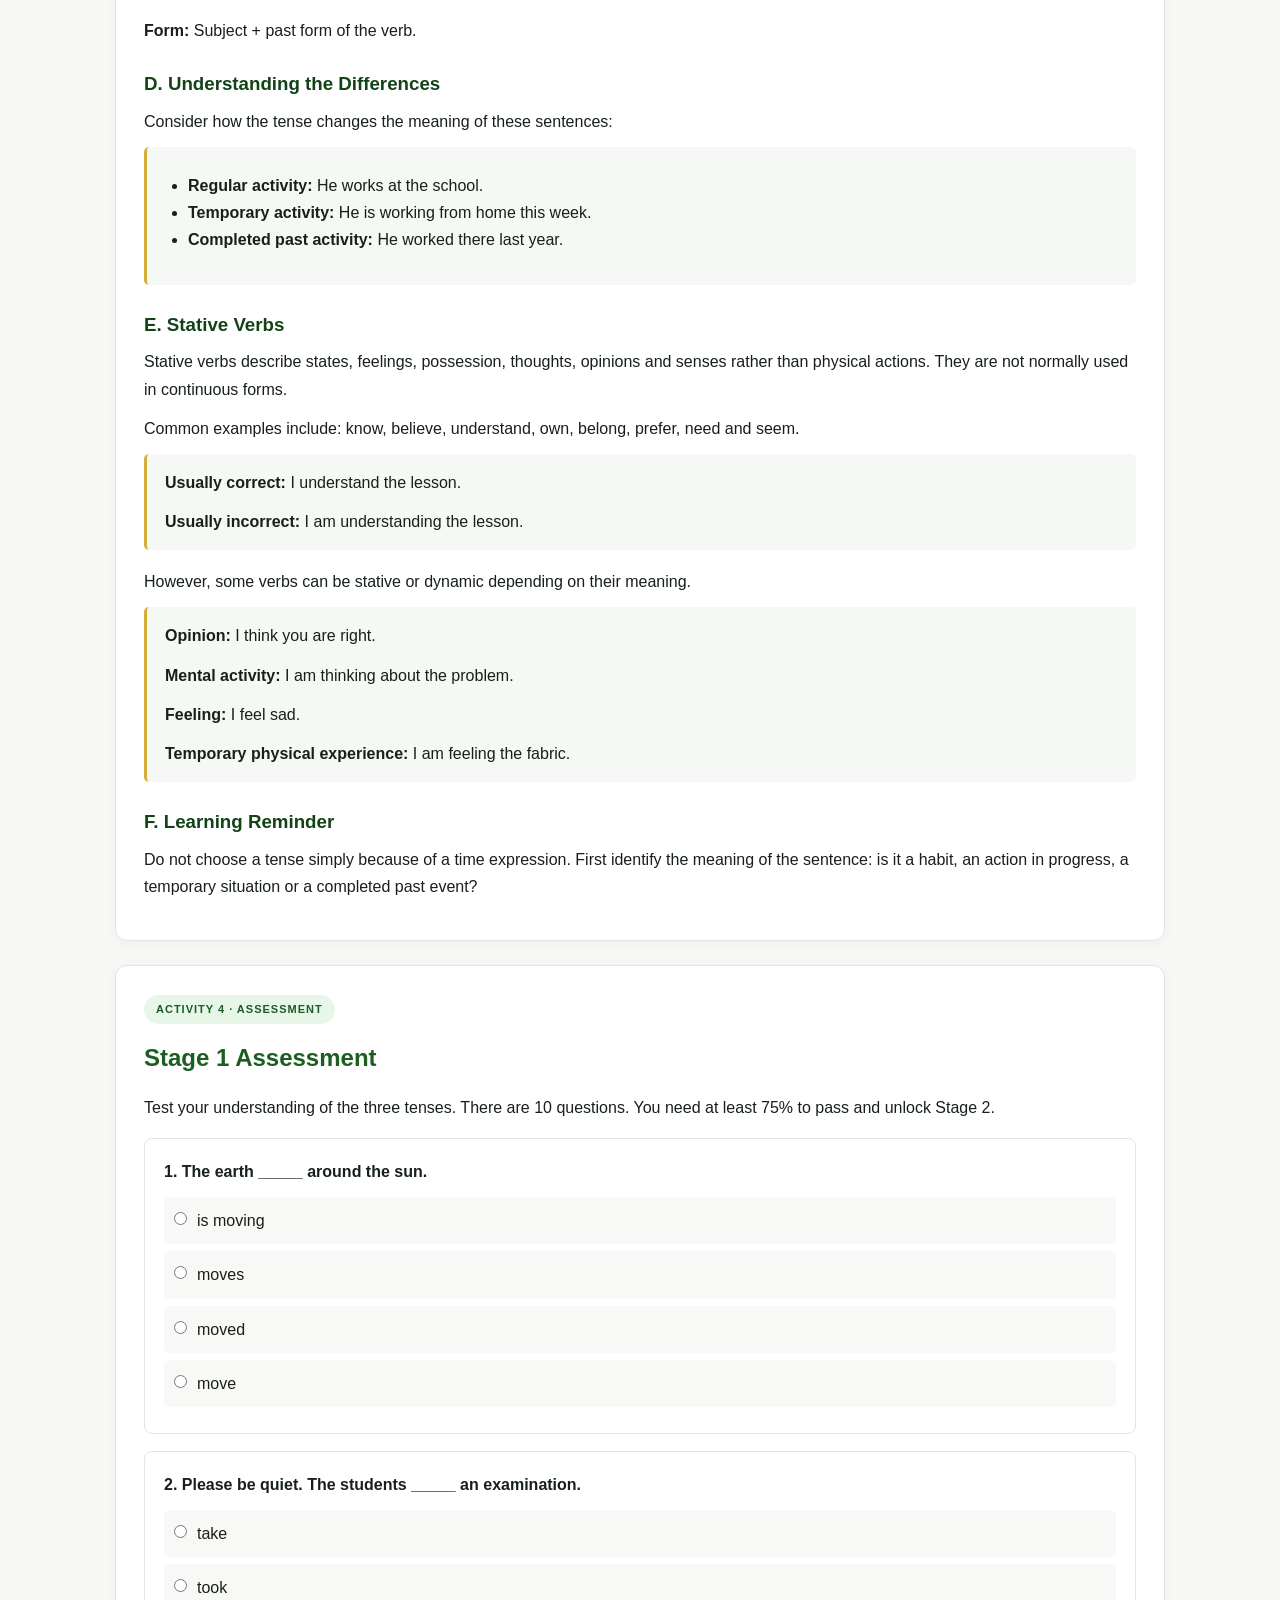
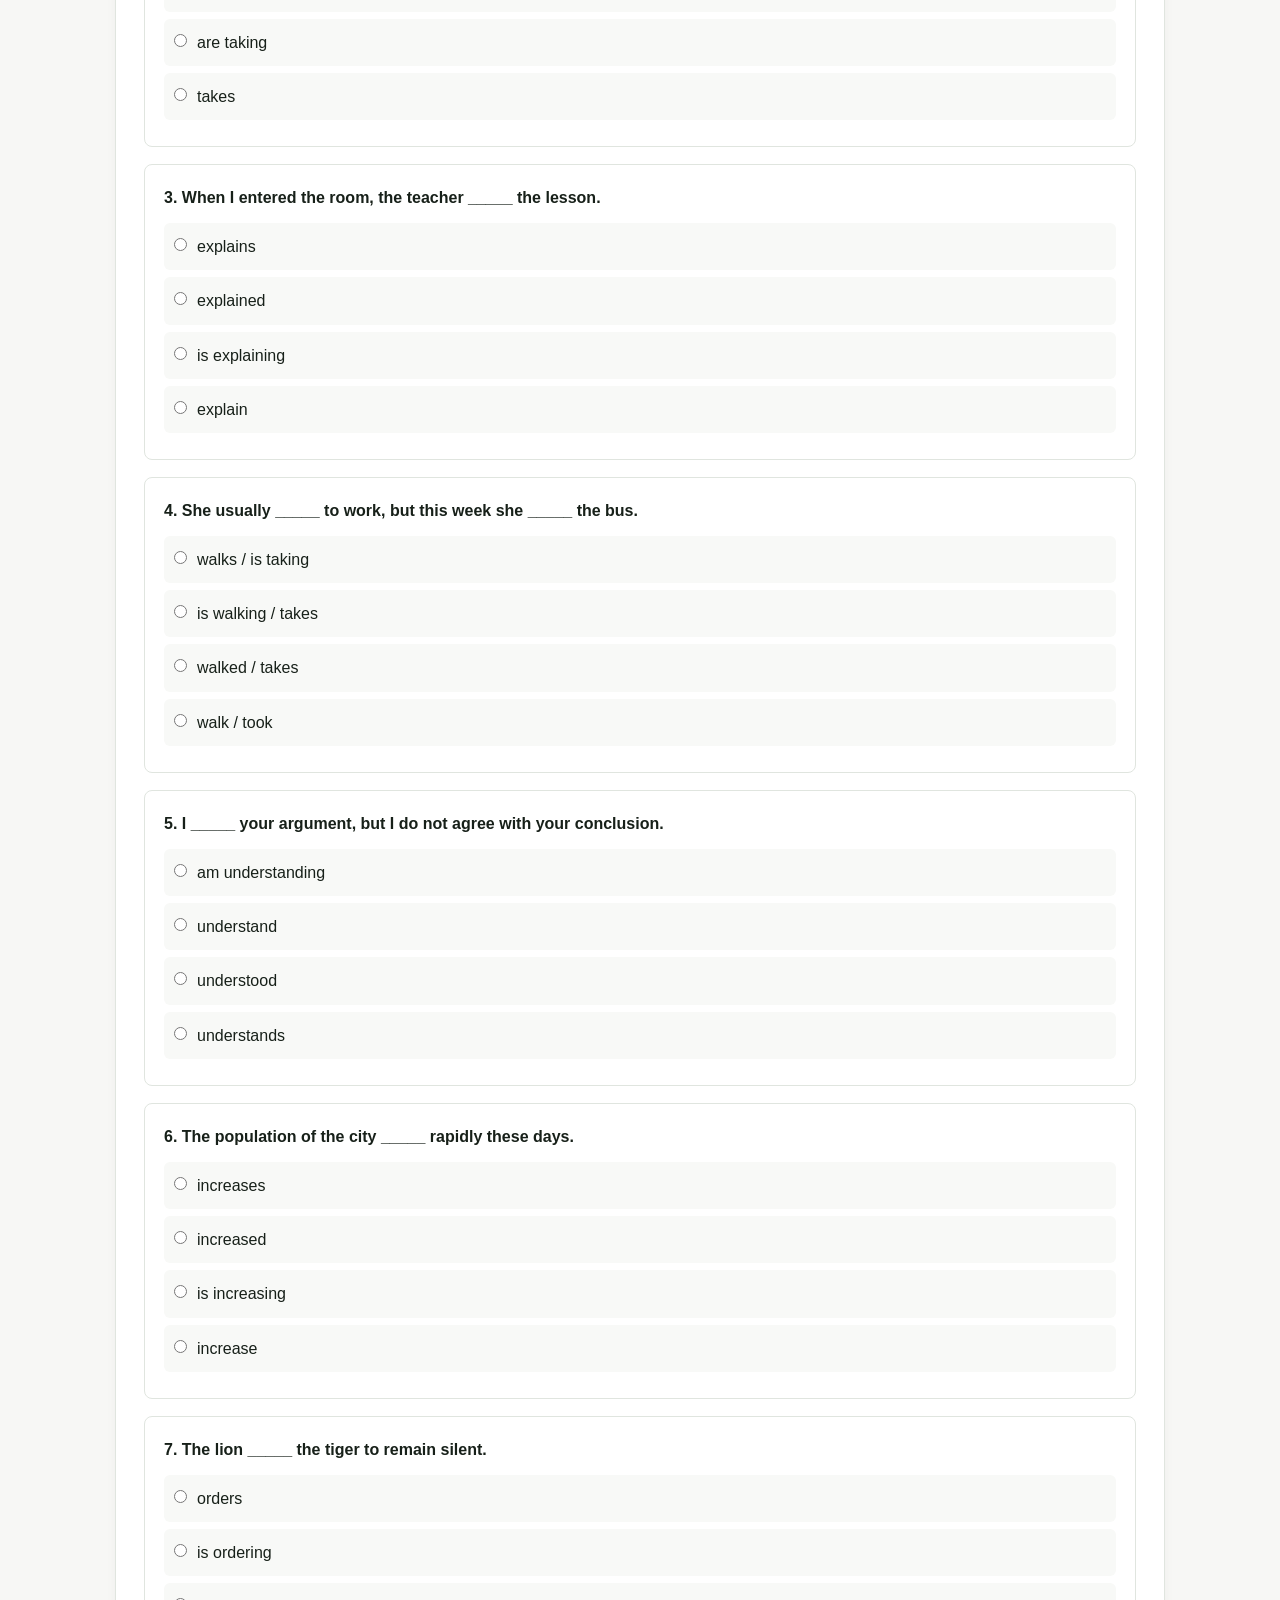
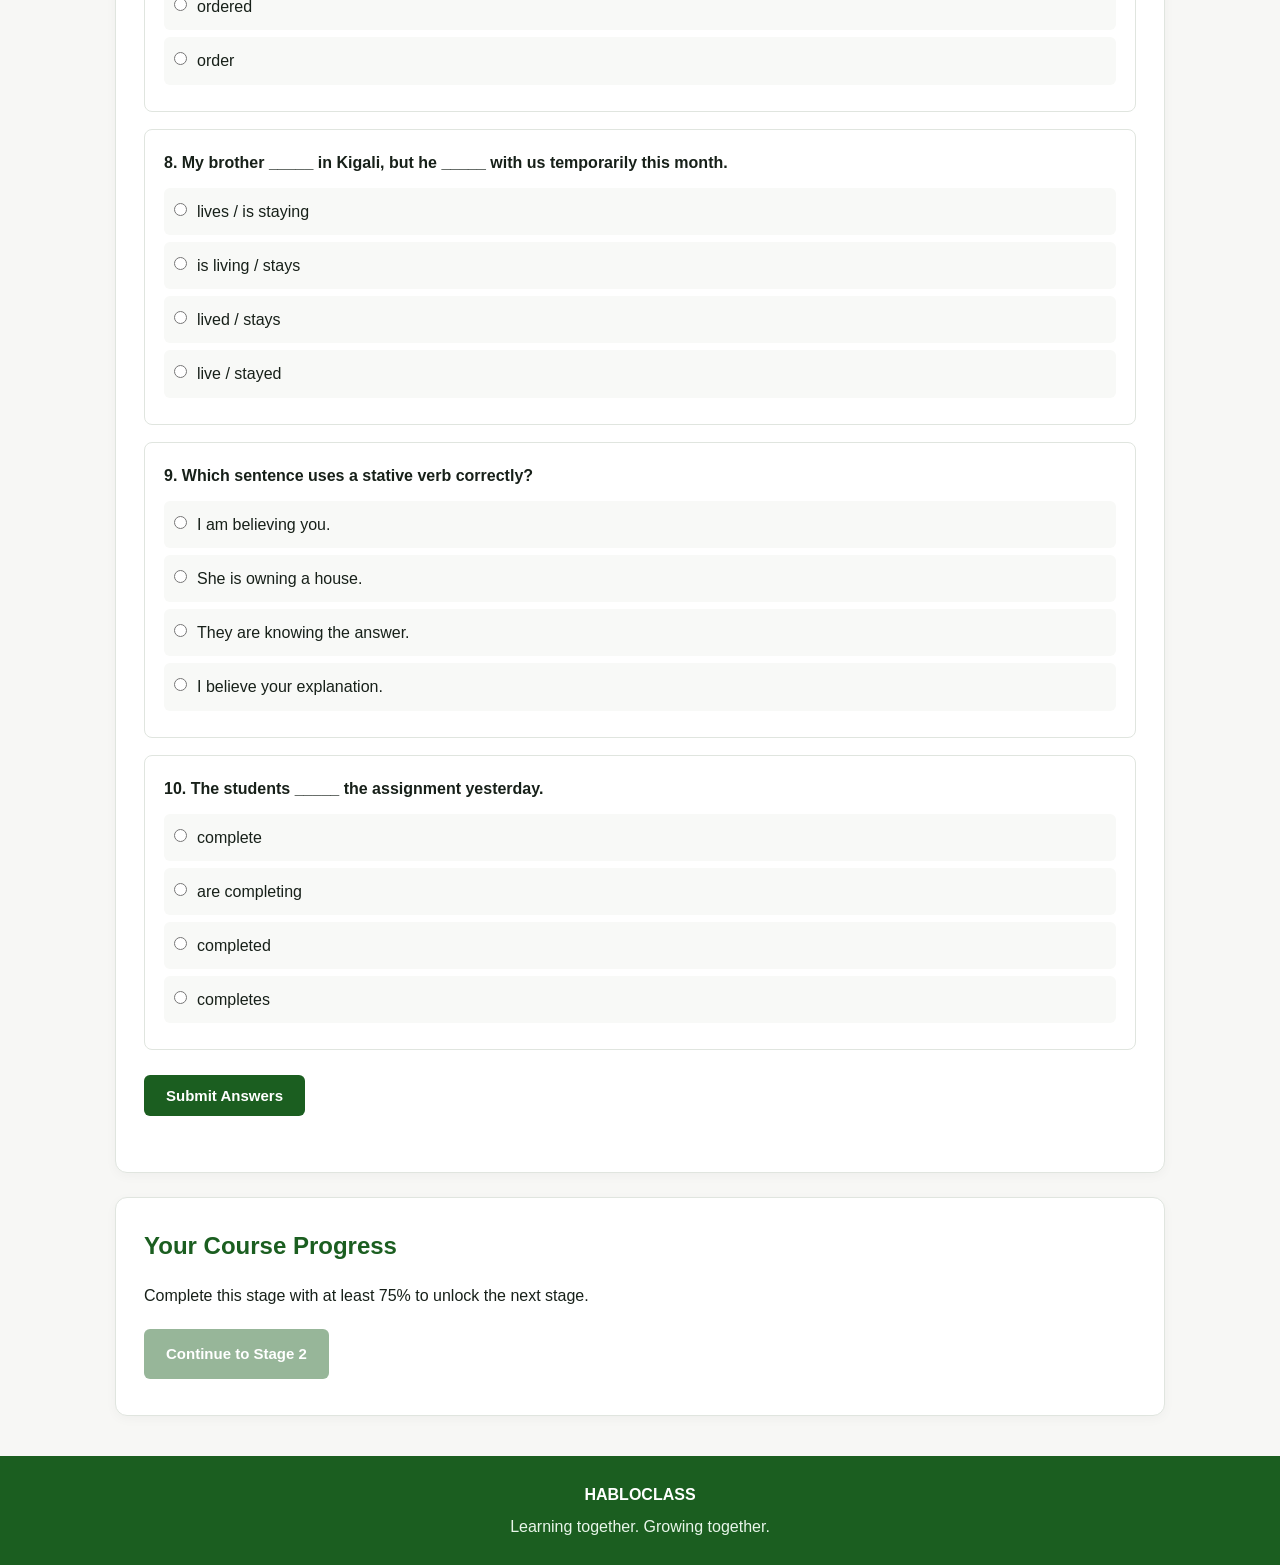
<file: stage3.html>
<!DOCTYPE html>
<html lang="en">
<head>
    <meta charset="UTF-8">
    <meta name="viewport" content="width=device-width, initial-scale=1.0">
    <title>HABLOCLASS | Stage 3: Time Expressions</title>
    <link rel="stylesheet" href="style.css">
    <script src="script.js" defer></script>
</head>
<body data-stage="3">

<header class="site-header">
    <div class="container">
        <h1>HABLOCLASS</h1>
        <p>Speak, Connect and Grow.</p>
    </div>
</header>

<main class="container">
    <section class="hero">
        <p class="eyebrow">ADVANCED ENGLISH COURSE</p>
        <h2>Stage 3: Time Expressions</h2>
        <p>For, during, while and still.</p>
        <div class="progress-track"><div id="progressBar"></div></div>
        <p id="progressText" class="small-text">Stage 3 of 4</p>
    </section>

    <nav class="stage-nav">
        <a href="index.html">Stage 1</a>
        <a href="stage2.html">Stage 2</a>
        <a class="active" href="stage3.html">Stage 3</a>
        <a href="stage4.html" data-stage-link="4">Stage 4</a>
    </nav>

    <section class="card lesson">
        <span class="tag">ACTIVITY 1 · GRAMMAR</span>
        <h2>1. FOR — expressing duration</h2>
        <p>
            Use "for" to indicate how long an action or situation lasts.
            It is followed by a period of time.
        </p>
        <div class="example">
            <ul>
                <li>I studied for two hours.</li>
                <li>She has lived here for five years.</li>
                <li>They were waiting for thirty minutes.</li>
                <li>We are going to stay for a week.</li>
            </ul>
        </div>
        <p><strong>Common time expressions:</strong></p>
        <p>For ten minutes, for a long time, for several days, for two weeks.</p>

        <h3>FOR has more than one use</h3>
        <ul>
            <li><strong>Duration:</strong> I waited for an hour.</li>
            <li><strong>Purpose or benefit:</strong> This book is for beginners.</li>
            <li><strong>Reason as FANBOYS:</strong> I left, for I was exhausted.</li>
        </ul>
        <p>
            Always consider the sentence structure and meaning before
            choosing the correct use of "for".
        </p>

        <h2>2. DURING — within a period or event</h2>
        <p>
            Use "during" before a noun or noun phrase to say that
            something happened within a particular period or event.
        </p>
        <div class="example">
            <ul>
                <li>Many students took notes during the lesson.</li>
                <li>It rained during the night.</li>
                <li>She received a phone call during the meeting.</li>
                <li>He fell asleep during the film.</li>
            </ul>
        </div>
        <p>
            <strong>Structure:</strong> During + noun or noun phrase.
        </p>
        <p class="example">
            Correct: During the examination, nobody spoke.
        </p>
        <p class="example">
            Incorrect: During two hours, I studied.
        </p>
        <p>
            For a duration of two hours, say:
            "I studied for two hours."
        </p>

        <h2>3. WHILE — at the same time</h2>
        <p>
            Use "while" to introduce a clause, often describing an
            action happening at the same time as another action.
        </p>
        <div class="example">
            <ul>
                <li>While I was studying, my brother was cooking.</li>
                <li>The teacher explained while the students were taking notes.</li>
                <li>While the tiger was arguing, the donkey was becoming impatient.</li>
            </ul>
        </div>
        <p>
            <strong>Structure:</strong> While + subject + verb.
        </p>
        <p>
            Compare:
        </p>
        <div class="example">
            <p><strong>During the lesson</strong>, I took notes.</p>
            <p><strong>While the teacher was speaking</strong>, I took notes.</p>
        </div>
        <p>
            "During" is followed by a noun phrase. "While" introduces
            a clause containing a subject and a verb.
        </p>

        <h2>4. STILL — emphasizing continuation</h2>
        <p>
            "Still" is an adverb. It emphasizes that a situation or
            action continues, often longer than expected.
        </p>
        <div class="example">
            <ul>
                <li>She is still studying.</li>
                <li>They still live in the same village.</li>
                <li>He was still working when I arrived.</li>
                <li>Are you still waiting?</li>
            </ul>
        </div>
        <h3>Position of STILL</h3>
        <ul>
            <li>Before the main verb: She still works here.</li>
            <li>After the verb "be": She is still here.</li>
            <li>After the first auxiliary: She has still not replied.</li>
        </ul>
        <p>
            In negative sentences, "still" often emphasizes that
            something expected has not happened.
        </p>
        <p class="example">I still haven't received the results.</p>

        <h2>5. STILL versus YET</h2>
        <p>
            These words can both appear in negative sentences, but
            their emphasis and position differ.
        </p>
        <div class="example">
            <p><strong>Still:</strong> She still hasn't finished.</p>
            <p>The situation continues, perhaps longer than expected.</p>
            <p><strong>Yet:</strong> She hasn't finished yet.</p>
            <p>The action has not happened up to now, but it may happen.</p>
        </div>
        <p>
            "Yet" commonly appears at the end of negative sentences
            and questions:
        </p>
        <ul>
            <li>I haven't called him yet.</li>
            <li>Have you completed the exercise yet?</li>
        </ul>
        <p>
            Compare with "still", which normally appears before the
            main verb or after an auxiliary:
        </p>
        <ul>
            <li>I am still waiting.</li>
            <li>He still hasn't answered.</li>
        </ul>
    </section>

    <section class="card">
        <span class="tag">ACTIVITY 2 · ASSESSMENT</span>
        <h2>Stage 3 assessment</h2>
        <p>There are 10 questions. You need at least 75% to unlock Stage 4.</p>
        <div id="quizQuestions"></div>
        <button class="button" id="submitQuiz">Submit answers</button>
        <div id="quizResult" aria-live="polite"></div>
    </section>

    <section class="card">
        <h2>Your course progress</h2>
        <p id="completionStatus">Stage 3 is in progress.</p>
        <a class="button locked-link" id="nextStage" href="stage4.html">
            Continue to Stage 4
        </a>
    </section>
</main>

<footer>
    <strong>HABLOCLASS</strong>
    <p>Learning together. Growing together.</p>
</footer>

</body>
</html>
</file>
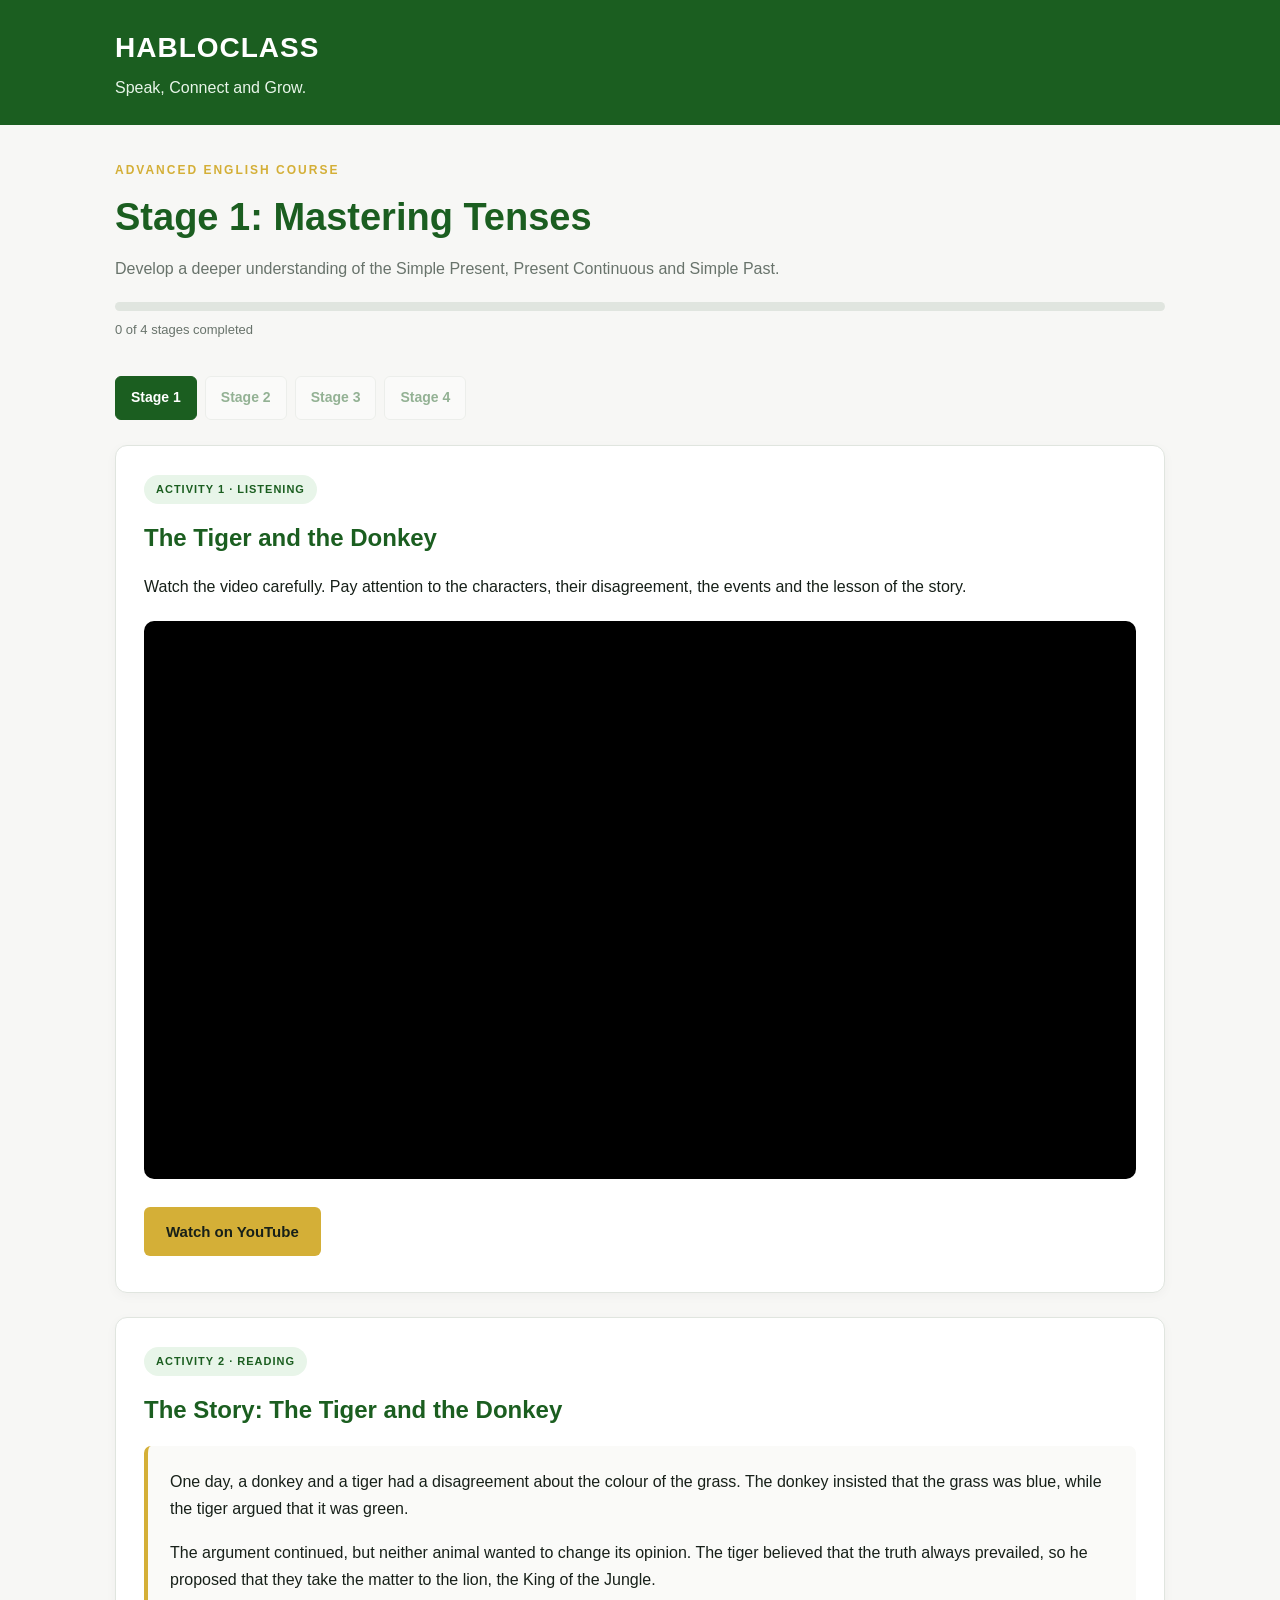
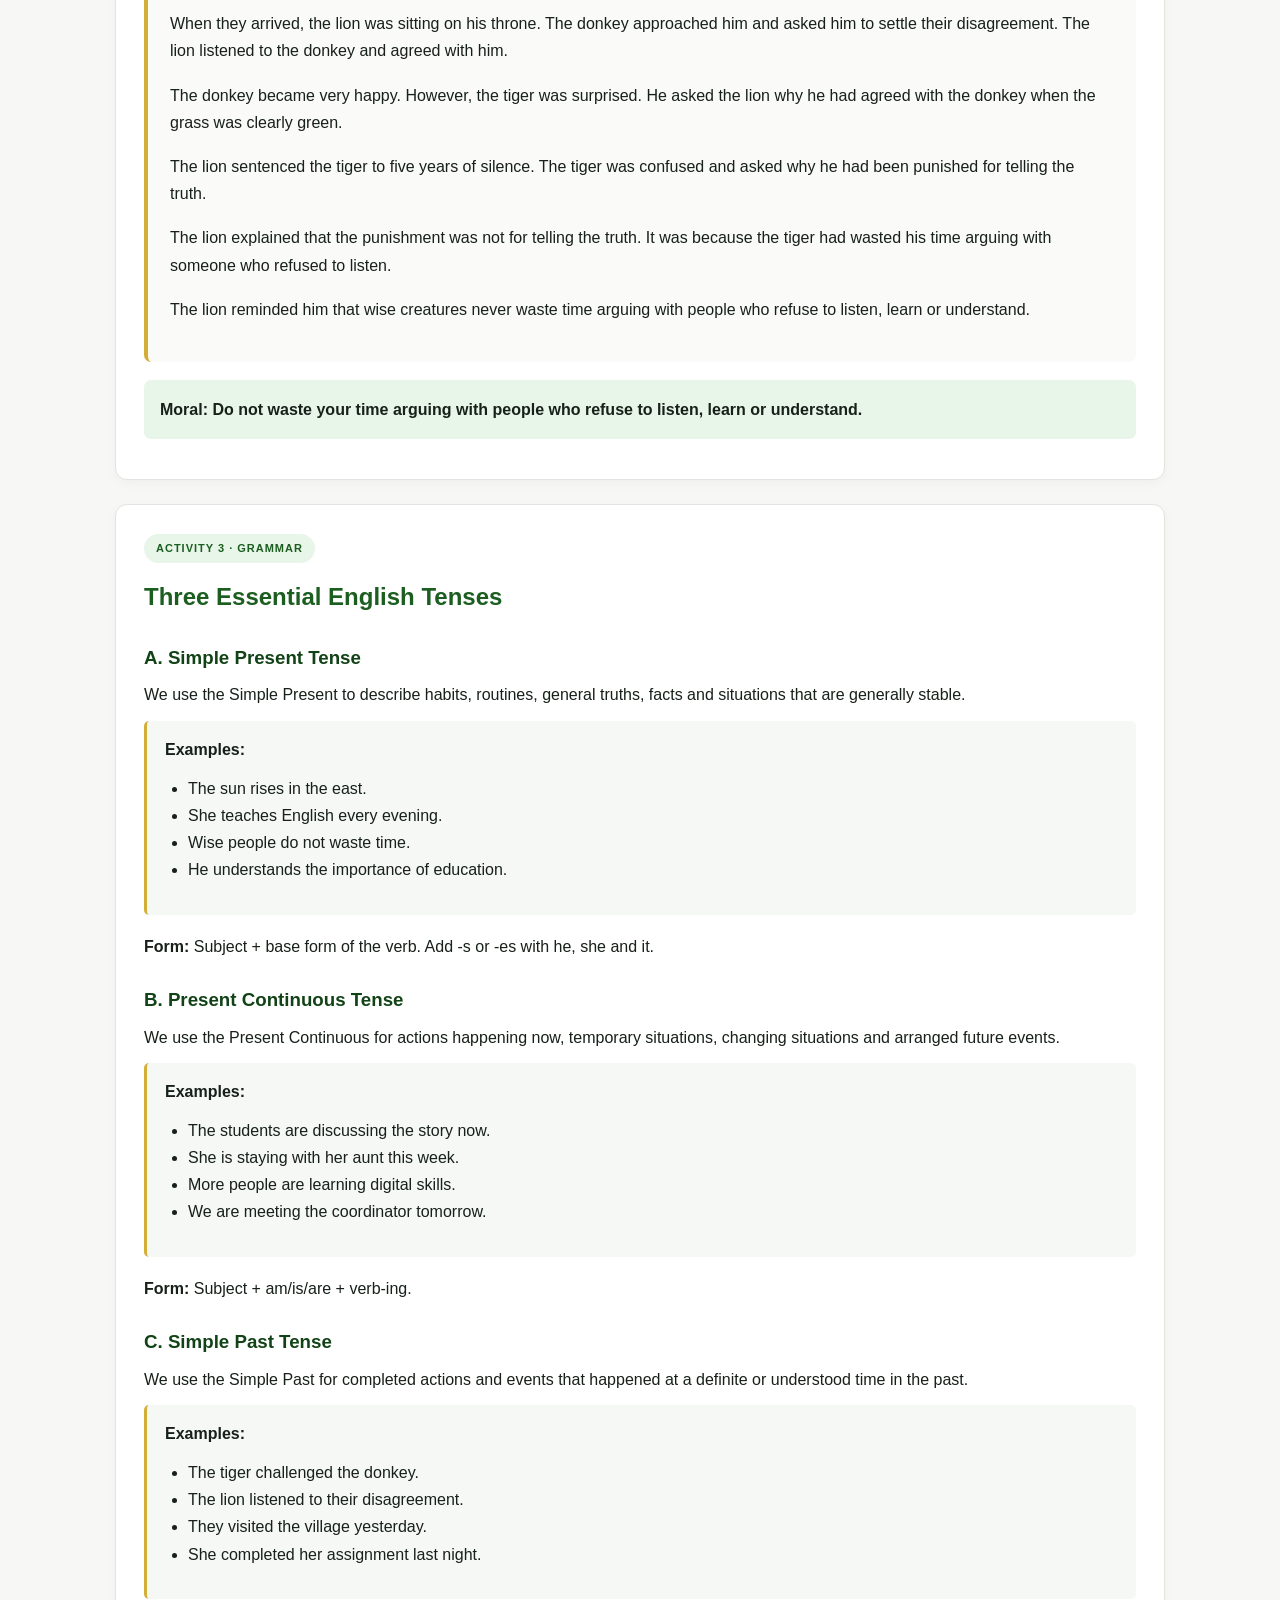
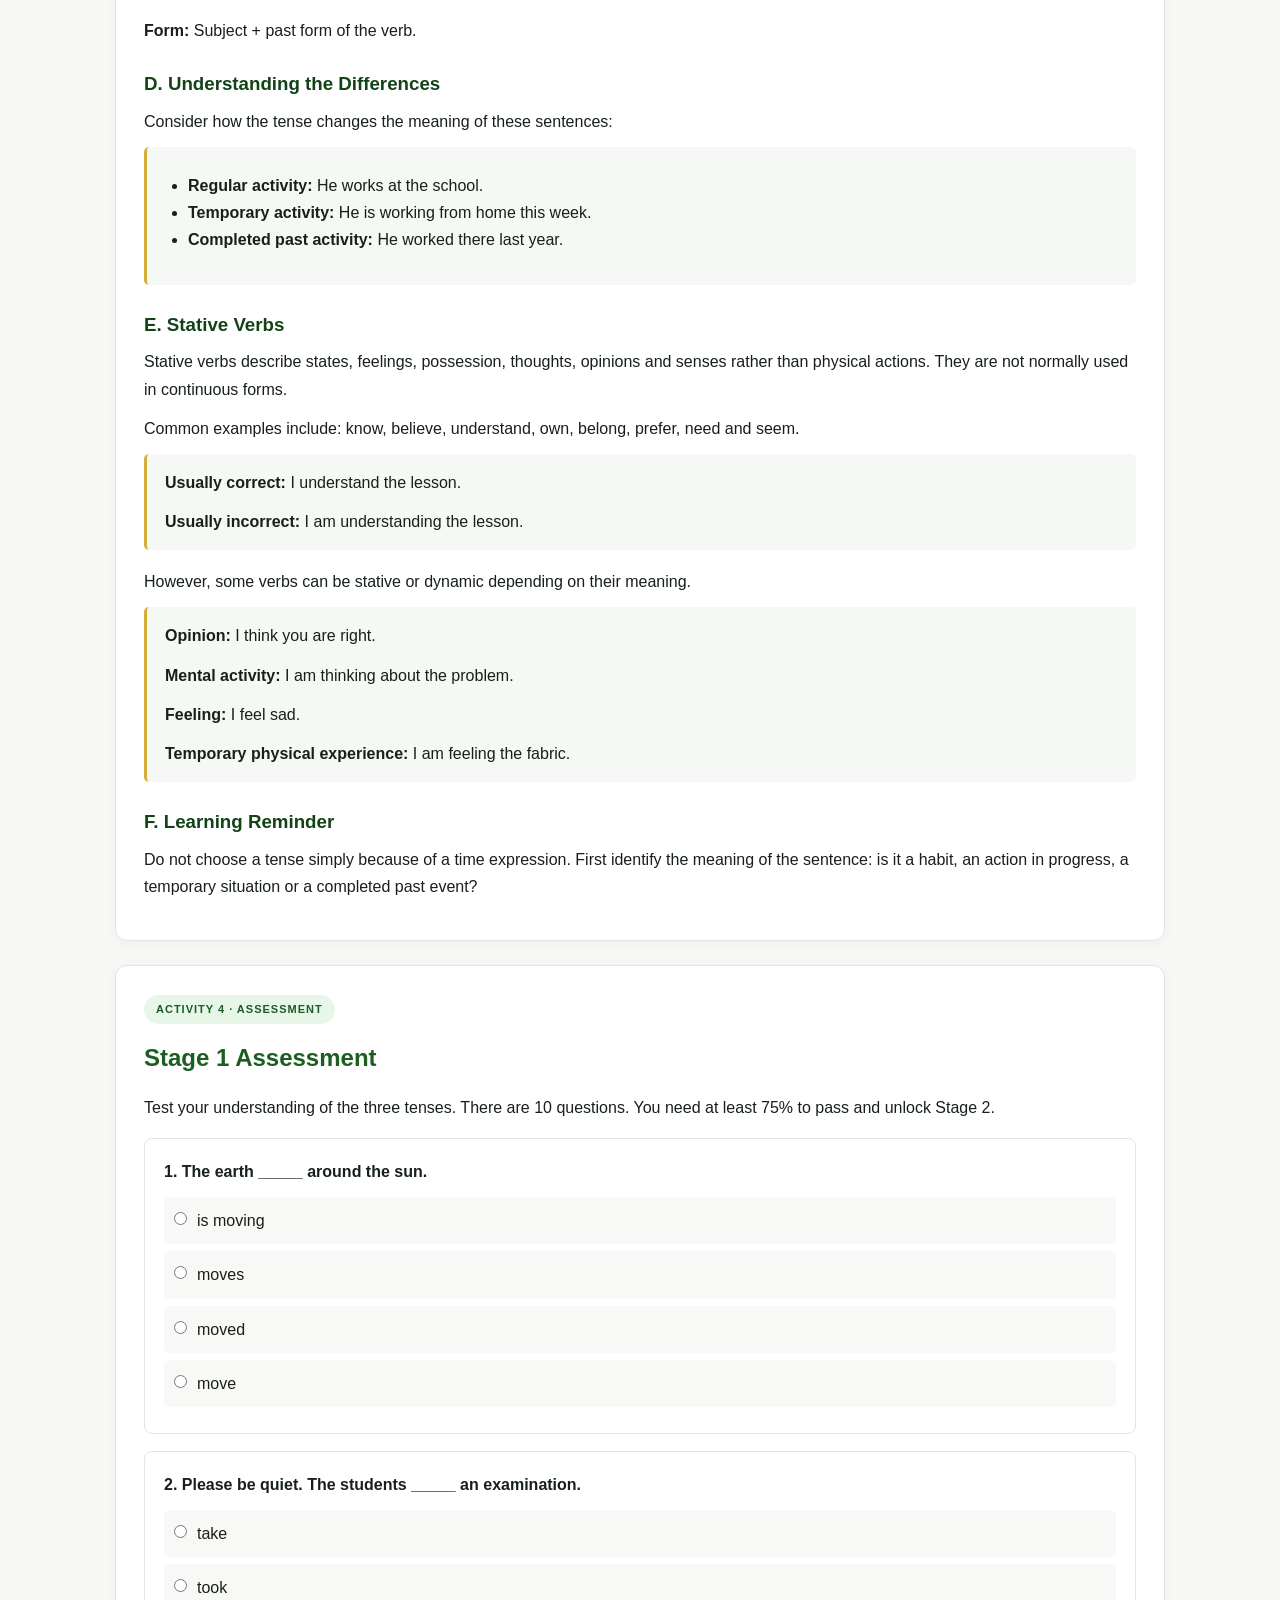
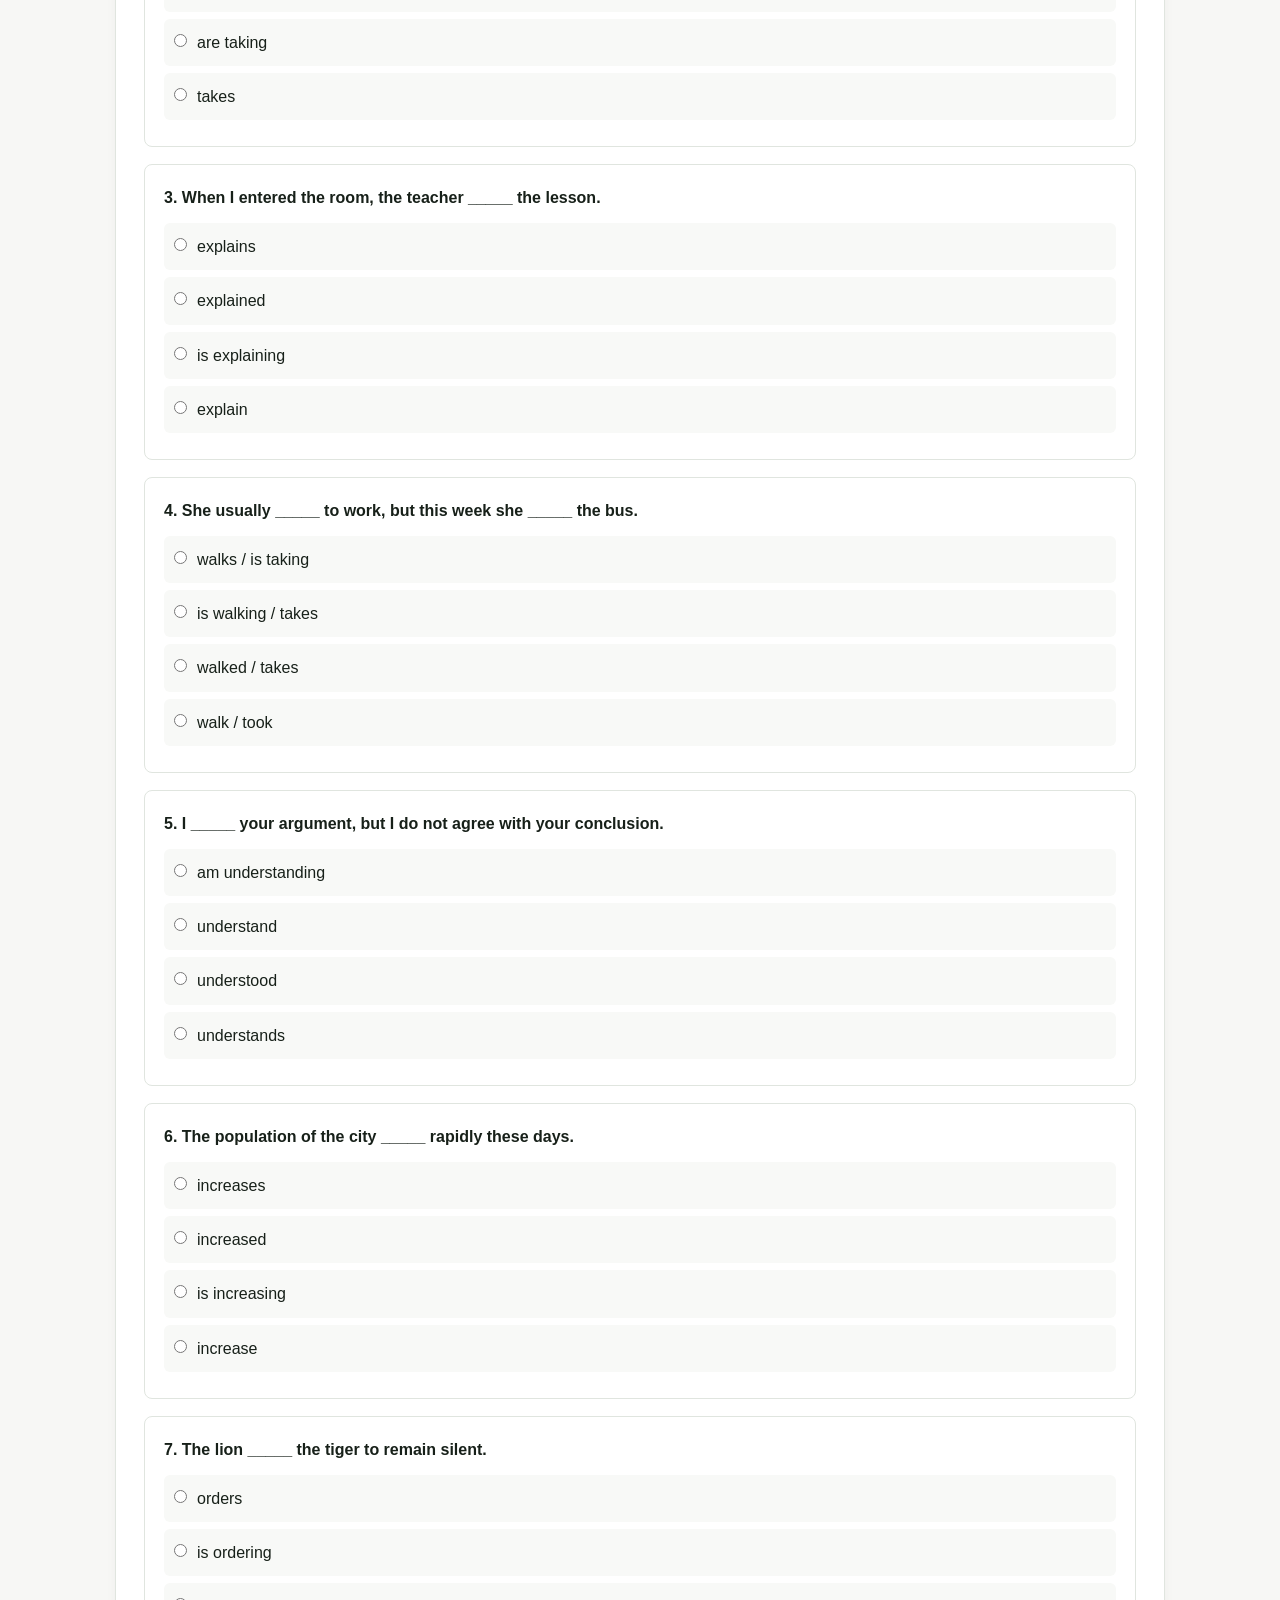
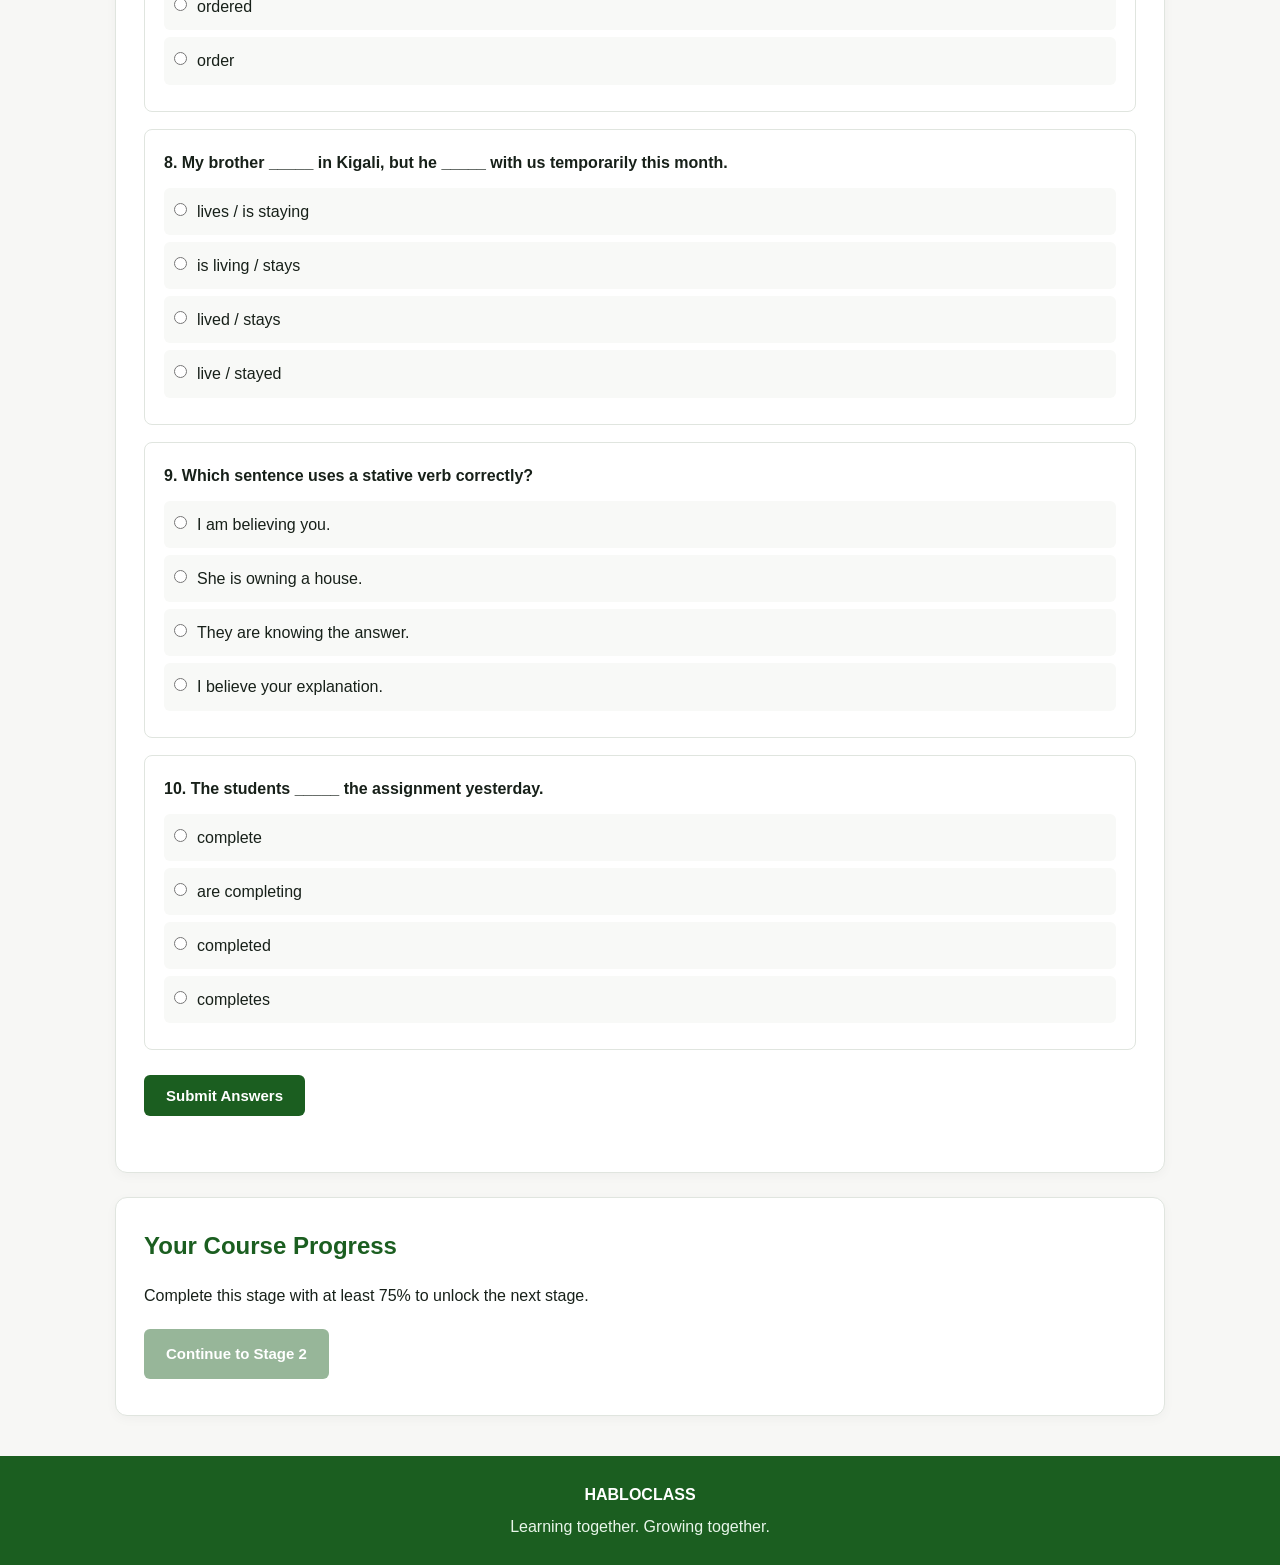
<file: stage4.html>
<!DOCTYPE html>
<html lang="en">
<head>
    <meta charset="UTF-8">
    <meta name="viewport" content="width=device-width, initial-scale=1.0">
    <title>HABLOCLASS | Stage 4: Final Assessment</title>
    <link rel="stylesheet" href="style.css">
    <script src="script.js" defer></script>
</head>
<body data-stage="4">

<header class="site-header">
    <div class="container">
        <h1>HABLOCLASS</h1>
        <p>Speak, Connect and Grow.</p>
    </div>
</header>

<main class="container">
    <section class="hero">
        <p class="eyebrow">ADVANCED ENGLISH COURSE</p>
        <h2>Stage 4: Final Assessment</h2>
        <p>Demonstrate your command of advanced grammar in context.</p>
        <div class="progress-track"><div id="progressBar"></div></div>
        <p id="progressText" class="small-text">Stage 4 of 4</p>
    </section>

    <nav class="stage-nav">
        <a href="index.html">Stage 1</a>
        <a href="stage2.html">Stage 2</a>
        <a href="stage3.html">Stage 3</a>
        <a class="active" href="stage4.html">Stage 4</a>
    </nav>

    <section class="card">
        <span class="tag">FINAL EXAMINATION</span>
        <h2>Instructions</h2>
        <p>
            This assessment combines all the grammar areas studied
            in the previous three stages.
        </p>
        <ul>
            <li>Read every sentence carefully.</li>
            <li>Pay attention to the meaning and context.</li>
            <li>Choose only one answer per question.</li>
            <li>There are 15 questions.</li>
            <li>You need at least 75% to complete the course.</li>
        </ul>
    </section>

    <section class="card">
        <h2>Integrated grammar assessment</h2>
        <div id="quizQuestions"></div>
        <button class="button" id="submitQuiz">Submit final assessment</button>
        <div id="quizResult" aria-live="polite"></div>
    </section>

    <section class="card">
        <h2>Course completion</h2>
        <p id="completionStatus">Complete the final assessment to finish the course.</p>
        <div id="certificateMessage"></div>
        <a class="button secondary" href="index.html">Return to Stage 1</a>
    </section>
</main>

<footer>
    <strong>HABLOCLASS</strong>
    <p>Learning together. Growing together.</p>
</footer>

</body>
</html>
</file>
<file: style.css>
:root {
    --green: #1B5E20;
    --dark-green: #124317;
    --gold: #D4AF37;
    --ink: #172019;
    --background: #F7F7F5;
    --white: #FFFFFF;
    --light-green: #E8F5E9;
    --border: #E0E5DF;
    --muted: #68736B;
    --danger: #B3261E;
}

* {
    box-sizing: border-box;
    margin: 0;
    padding: 0;
}

html {
    scroll-behavior: smooth;
}

body {
    background: var(--background);
    color: var(--ink);
    font-family: Arial, Helvetica, sans-serif;
    line-height: 1.7;
}

.container {
    width: 92%;
    max-width: 1050px;
    margin: auto;
}

.site-header {
    background: var(--green);
    color: white;
    padding: 24px 0;
}

.site-header h1 {
    font-size: 28px;
    letter-spacing: 1px;
}

.site-header p {
    color: #E8F5E9;
    margin-top: 2px;
}

.hero {
    padding: 35px 0 20px;
}

.hero h2 {
    color: var(--green);
    font-size: clamp(26px, 4vw, 38px);
    margin: 5px 0;
}

.hero p {
    color: var(--muted);
}

.eyebrow {
    color: var(--gold) !important;
    font-size: 12px;
    font-weight: bold;
    letter-spacing: 2px;
}

.small-text {
    font-size: 13px;
    margin-top: 8px;
}

.progress-track {
    height: 9px;
    width: 100%;
    background: #E0E5DF;
    border-radius: 20px;
    overflow: hidden;
    margin-top: 20px;
}

#progressBar {
    width: 0;
    height: 100%;
    background: var(--gold);
    transition: width 0.3s ease;
}

.stage-nav {
    display: flex;
    flex-wrap: wrap;
    gap: 8px;
    margin: 15px 0 25px;
}

.stage-nav a {
    color: var(--green);
    border: 1px solid var(--border);
    background: white;
    text-decoration: none;
    padding: 9px 15px;
    border-radius: 6px;
    font-size: 14px;
    font-weight: bold;
}

.stage-nav a.active {
    background: var(--green);
    color: white;
    border-color: var(--green);
}

.stage-nav a.locked {
    opacity: 0.45;
    cursor: not-allowed;
}

.card {
    background: var(--white);
    padding: 28px;
    border: 1px solid var(--border);
    border-radius: 12px;
    margin-bottom: 24px;
    box-shadow: 0 3px 12px rgba(0, 0, 0, 0.035);
}

.card h2 {
    color: var(--green);
    margin-bottom: 15px;
}

.card h3 {
    margin-top: 24px;
    margin-bottom: 8px;
    color: var(--dark-green);
}

.card p {
    margin-bottom: 12px;
}

.card ul {
    padding-left: 23px;
    margin: 10px 0 16px;
}

.tag {
    display: inline-block;
    color: var(--green);
    background: var(--light-green);
    border-radius: 20px;
    padding: 5px 12px;
    margin-bottom: 14px;
    font-size: 11px;
    font-weight: bold;
    letter-spacing: 1px;
}

.video-container {
    width: 100%;
    aspect-ratio: 16 / 9;
    background: #000;
    border-radius: 10px;
    overflow: hidden;
    margin: 20px 0;
}

.video-container iframe {
    width: 100%;
    height: 100%;
    border: 0;
}

.story {
    background: #FAFAF8;
    border-left: 4px solid var(--gold);
    padding: 22px;
    border-radius: 7px;
}

.story p {
    margin-bottom: 17px;
}

.moral {
    background: var(--light-green);
    padding: 16px;
    border-radius: 7px;
    margin-top: 18px;
    font-weight: bold;
}

.example {
    background: #F5F8F4;
    border-left: 3px solid var(--gold);
    padding: 15px 18px;
    margin: 12px 0 18px;
    border-radius: 5px;
}

.example p:last-child {
    margin-bottom: 0;
}

.fanboys-grid {
    display: grid;
    grid-template-columns: repeat(2, minmax(0, 1fr));
    gap: 14px;
    margin: 20px 0;
}

.fanboys-grid > div {
    background: #F5F8F4;
    border: 1px solid var(--border);
    border-radius: 8px;
    padding: 17px;
}

.fanboys-grid strong {
    color: var(--green);
    font-size: 18px;
}

.fanboys-grid p {
    margin-top: 7px;
    margin-bottom: 0;
}

.button {
    display: inline-block;
    border: none;
    background: var(--green);
    color: white;
    padding: 12px 22px;
    border-radius: 6px;
    text-decoration: none;
    font-size: 15px;
    font-weight: bold;
    cursor: pointer;
    margin: 8px 6px 8px 0;
    transition: background 0.2s ease;
}

.button:hover {
    background: var(--dark-green);
}

.button.secondary {
    background: var(--gold);
    color: var(--ink);
}

.button.secondary:hover {
    background: #BE9B2C;
}

.locked-link {
    opacity: 0.45;
    pointer-events: none;
}

.question {
    border: 1px solid var(--border);
    padding: 19px;
    margin: 17px 0;
    border-radius: 8px;
}

.question h3 {
    margin: 0 0 12px;
    font-size: 16px;
    color: var(--ink);
}

.option {
    display: flex;
    align-items: flex-start;
    gap: 10px;
    padding: 10px;
    margin: 7px 0;
    background: #F8F9F7;
    border-radius: 6px;
    cursor: pointer;
}

.option:hover {
    background: var(--light-green);
}

.option input {
    margin-top: 5px;
    accent-color: var(--green);
}

#quizResult {
    margin-top: 20px;
}

.result-box {
    padding: 18px;
    border-radius: 8px;
    background: var(--light-green);
    border: 1px solid #B7D7B9;
}

.result-box.fail {
    background: #FFF3F1;
    border-color: #E6B7B3;
}

.result-box h3 {
    margin-top: 0;
}

.result-box p {
    margin: 8px 0;
}

.result-box .button {
    margin-top: 12px;
}

#certificateMessage {
    margin-top: 15px;
}

footer {
    background: var(--green);
    color: white;
    text-align: center;
    padding: 25px 15px;
    margin-top: 40px;
}

footer p {
    margin-top: 5px;
    color: #E8F5E9;
}

@media (max-width: 650px) {
    .container {
        width: 94%;
    }

    .card {
        padding: 19px;
    }

    .fanboys-grid {
        grid-template-columns: 1fr;
    }

    .stage-nav a {
        flex: 1 1 40%;
        text-align: center;
    }

    .button {
        width: 100%;
        text-align: center;
        margin: 7px 0;
    }
}
</file>
